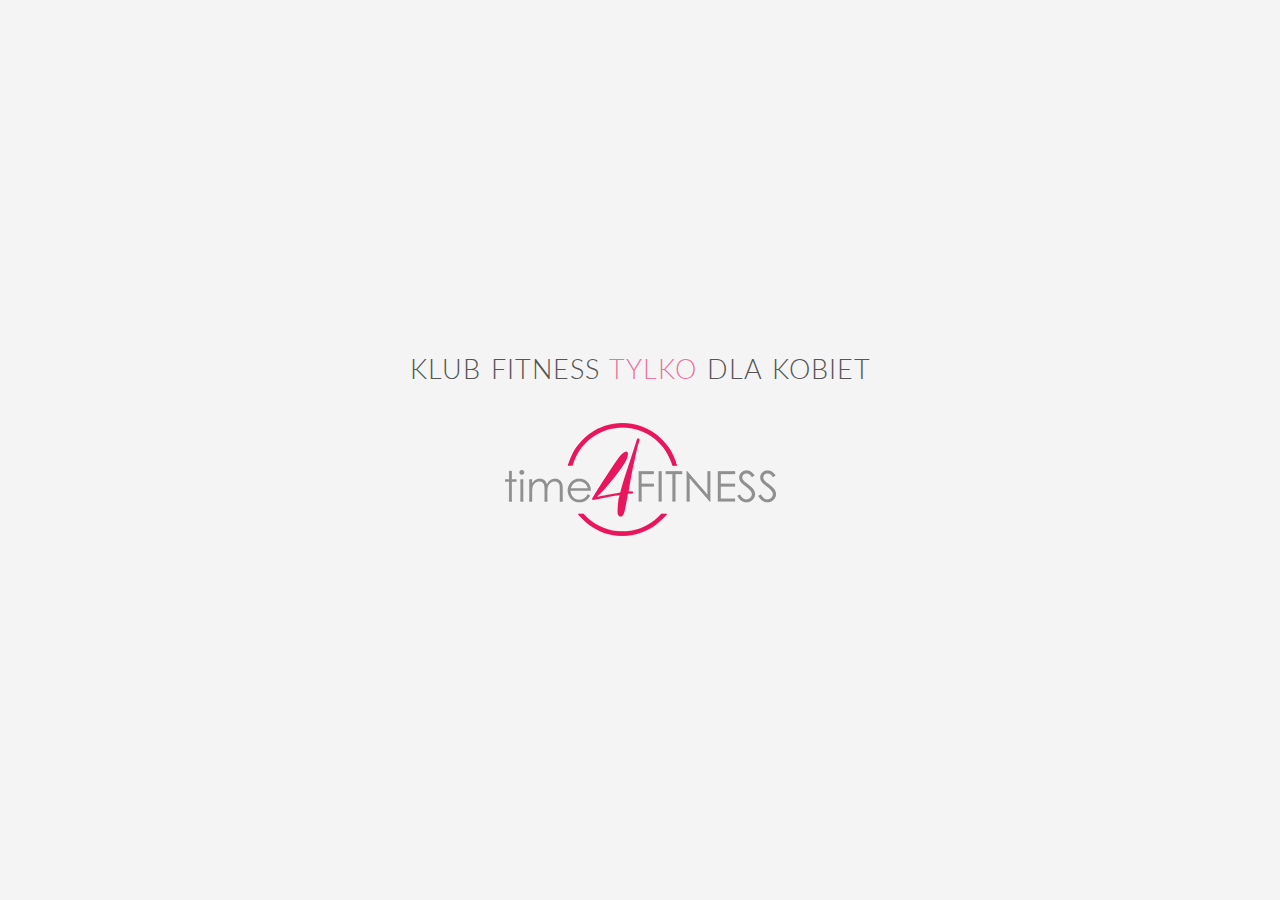
<file: index.html>
<!DOCTYPE html>
<html lang="en">

<head>
    <meta charset="UTF-8">
    <meta name="viewport" content="width=device-width, initial-scale=1.0">
    <meta http-equiv="X-UA-Compatible" content="ie=edge">
    <link rel="stylesheet" href="css/main-setup.css">
    <link rel="stylesheet" href="css/home-page.css">
    <link rel="stylesheet" type="text/css" href="css/queries.css">
    <link href="https://fonts.googleapis.com/css?family=Lato:100,300,300i,400,700" rel="stylesheet">
    <title>Document</title>
</head>

<body>
    <div id="loader">
        <h2>Klub Fitness
            <span class="pink-element">tylko</span> dla kobiet</h2>
        <h1 class="site-name">
            <a href="#">Time4Fitness</a>
        </h1>
    </div>
    <header class="home-page">
        <a href="meetus.html" class="tile meet-us">
            <h1>Poznaj nas</h1>
        </a>
        <a href="fitness.html" class="tile fitness">
            <h1>Grafik fitness</h1>
        </a>
        <a href="price.html" class="tile price">
            <h1>Cennik</h1>
        </a>
        <a href="contact.html" class="tile contact">
            <h1>Kontakt</h1>
        </a>
    </header>

</body>


<script src="https://ajax.googleapis.com/ajax/libs/jquery/1.11.2/jquery.min.js"></script>

<script>
    $(window).load(function () {
        setTimeout(
            function () {
                $("#loader").fadeOut();
            },2000);
    });
</script>
</script>

</html>
</file>
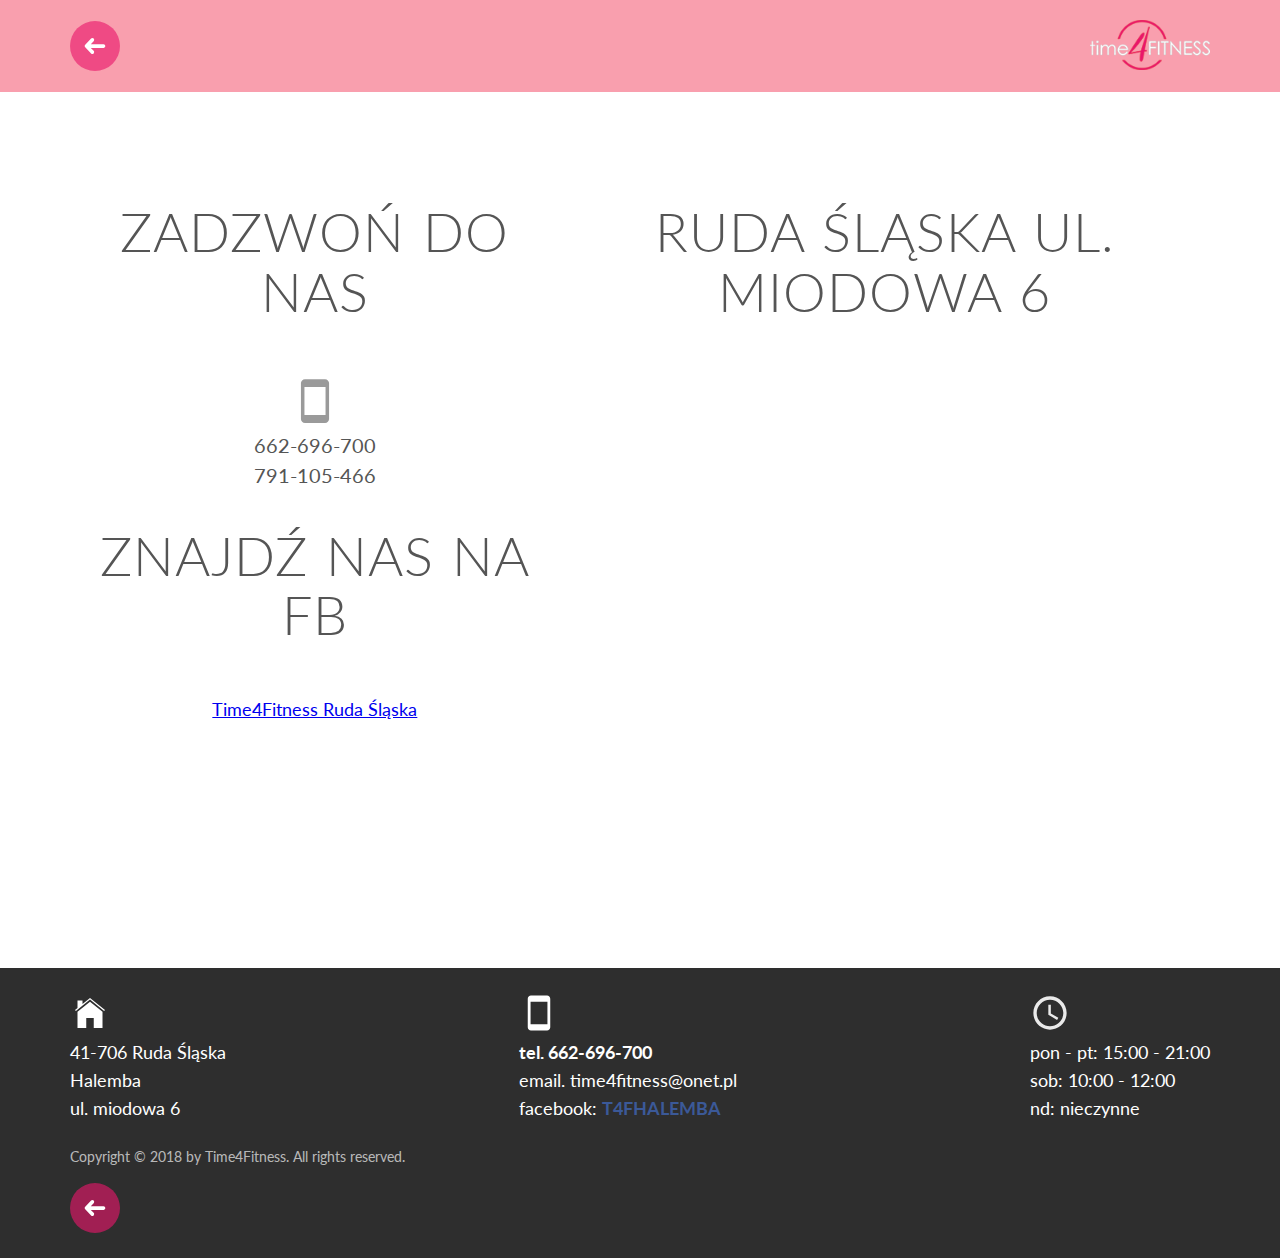
<file: contact.html>
<!DOCTYPE html>
<html lang="en">

<head>
    <meta charset="UTF-8">
    <meta name="viewport" content="width=device-width, initial-scale=1.0">
    <meta http-equiv="X-UA-Compatible" content="ie=edge">
    <link rel="stylesheet" href="css/main-setup.css">
    <link rel="stylesheet" href="css/contact.css">
    <link rel="stylesheet" href="css/queries.css">
    <link href="https://fonts.googleapis.com/css?family=Lato:100,300,300i,400,700" rel="stylesheet">
    <title>Document</title>
</head>

<body>
    <header>
        <div class="wrapper">
            <div class="top-line">
                <a href="index.html" class="arrow-button">
                    <svg class="arrow-left" version="1.1" id="Layer_1" xmlns="http://www.w3.org/2000/svg" xmlns:xlink="http://www.w3.org/1999/xlink"
                        x="0px" y="0px" width="512px" height="512px" viewBox="0 0 512 512" style="enable-background:new 0 0 512 512;"
                        xml:space="preserve">
                        <path d="M189.3,128.4L89,233.4c-6,5.8-9,13.7-9,22.4c0,8.7,3,16.5,9,22.4l100.3,105.4c11.9,12.5,31.3,12.5,43.2,0
                c11.9-12.5,11.9-32.7,0-45.2L184.4,288h217c16.9,0,30.6-14.3,30.6-32c0-17.7-13.7-32-30.6-32h-217l48.2-50.4
                c11.9-12.5,11.9-32.7,0-45.2C220.6,115.9,201.3,115.9,189.3,128.4z" />
                    </svg>
                </a>
                <a href="index.html">
                    <img src="img/LogoPink.png" alt="" class="logo">
                </a>
            </div>
        </div>
    </header>
    <section class="contact-maps">
        <div class="wrapper">
            <div class="contact-maps--content">
                <div class="contact">
                        <h2 class="title-section">Zadzwoń do nas</h2>
                        <div class="contact-content">
                        <svg class="contact-ico" version="1.1" id="Layer_1" xmlns="http://www.w3.org/2000/svg" xmlns:xlink="http://www.w3.org/1999/xlink"
                        x="0px" y="0px" width="512px" height="512px" viewBox="0 0 512 512" enable-background="new 0 0 512 512"
                        xml:space="preserve">
                        <g id="Icon_6_">
                            <g>
                                <path d="M358.856,32H153.143C130.512,32,112,50.326,112,72.728v366.545C112,461.674,130.512,480,153.143,480h205.713
                                   C381.488,480,400,461.674,400,439.272V72.728C400,50.326,381.488,32,358.856,32z M364,400H148V112h216V400z"
                                />
                            </g>
                        </g>
                    </svg>
                    <a href="tel:+48662696700">662-696-700</a>
                    <a href="tel:+48791105466">791-105-466</a>
                    </div>
                    <h2 class="title-section">Znajdź nas na FB</h2>
                    
                    <div class="fb-page" data-href="https://www.facebook.com/T4FHALEMBA/" data-tabs="timeline" data-width="300" data-height="150" data-small-header="false" data-adapt-container-width="true" data-hide-cover="false" data-show-facepile="true"><blockquote cite="https://www.facebook.com/T4FHALEMBA/" class="fb-xfbml-parse-ignore"><a href="https://www.facebook.com/T4FHALEMBA/">Time4Fitness Ruda Śląska</a></blockquote></div>
                        <!--
                        <form method="post" action="#">
                            <label for="name">Imię</label>
                            <input type="text" name="name" id="name" placeholder="twoje imię" required>
                            <label for="email">Email</label>
                            <input type="email" name="email" id="email" placeholder="twój adres email" required>
                            <label for="message">Wiadomość</label>
                            <textarea name="message" placeholder="twoja wiadomość"></textarea>
                            <input type="submit" value="Wyślij!">
                        </form>
                    -->
                </div>
                <div class="maps">
                  <h2 class="title-section">Ruda Śląska ul. Miodowa 6</h2>
                    <div class="map-responsive">
                        <iframe src="https://www.google.com/maps/embed?pb=!1m18!1m12!1m3!1d2551.7406934727446!2d18.83512151543061!3d50.24074907944702!2m3!1f0!2f0!3f0!3m2!1i1024!2i768!4f13.1!3m3!1m2!1s0x4716ccb38fd54661%3A0x15b8076d1e104432!2sTime+4+Fitness!5e0!3m2!1spl!2spl!4v1510743224608"
                            width="auto" height="300" frameborder="0" style="border:0" allowfullscreen></iframe>
                    </div>
                </div>
            </div>
        </div>
    </section>
    <footer>
        <div class="wrapper">
            <div class="footer-content">
                <div class="footer-adress">
                    <svg class="footer-ico" version="1.1" id="Layer_1" xmlns="http://www.w3.org/2000/svg" xmlns:xlink="http://www.w3.org/1999/xlink"
                        x="0px" y="0px" width="512px" height="512px" viewBox="0 0 512 512" enable-background="new 0 0 512 512"
                        xml:space="preserve">
                        <g>
                            <path d="M256,112L96,240v208h112V320h96v128h112V240L256,112z" />
                            <path d="M256,64l-96,76.8V96H96v95.999l-32,25.499l11.51,11.384L256,84.49l180.49,144.393L448,217.498L256,64z" />
                        </g>
                    </svg>
                    <li>41-706 Ruda Śląska</li>
                    <li>Halemba</li>
                    <li>ul. miodowa 6</li>
                </div>
                <div class="footer-contact">
                    <svg class="footer-ico" version="1.1" id="Layer_1" xmlns="http://www.w3.org/2000/svg" xmlns:xlink="http://www.w3.org/1999/xlink"
                        x="0px" y="0px" width="512px" height="512px" viewBox="0 0 512 512" enable-background="new 0 0 512 512"
                        xml:space="preserve">
                        <g id="Icon_6_">
                            <g>
                                <path d="M358.856,32H153.143C130.512,32,112,50.326,112,72.728v366.545C112,461.674,130.512,480,153.143,480h205.713
                                   C381.488,480,400,461.674,400,439.272V72.728C400,50.326,381.488,32,358.856,32z M364,400H148V112h216V400z"
                                />
                            </g>
                        </g>
                    </svg>
                    <li><a class="call" href="tel:+48662696700">tel. 662-696-700</a></li>
                    <li>email. time4fitness@onet.pl</li>
                    <li>facebook:
                        <a href="https://www.facebook.com/T4FHALEMBA/" target="_blank">T4Fhalemba</a>
                    </li>
                </div>
                <div class="footer-open">
                    <svg class="footer-ico" version="1.1" id="Layer_1" xmlns="http://www.w3.org/2000/svg" xmlns:xlink="http://www.w3.org/1999/xlink"
                        x="0px" y="0px" width="512px" height="512px" viewBox="0 0 512 512" enable-background="new 0 0 512 512"
                        xml:space="preserve">
                        <g id="Icon_1_">
                            <g>
                                <g>
                                    <path fill-opacity="0.9" d="M256,43C137.789,43,43,138.851,43,256s94.789,213,213,213s213-95.851,213-213S373.149,43,256,43z
                                        M256,426.4c-93.718,0-170.4-76.683-170.4-170.4S162.282,85.6,256,85.6S426.4,162.282,426.4,256S349.718,426.4,256,426.4z"
                                    />
                                </g>
                                <polygon fill-opacity="0.9" points="266.65,149.5 234.7,149.5 234.7,277.3 346.525,344.393 362.5,317.768 266.65,261.324 		"
                                />
                            </g>
                        </g>
                    </svg>
                    <li>pon - pt: 15:00 - 21:00</li>
                    <li>sob: 10:00 - 12:00</li>
                    <li>nd: nieczynne</li>
                </div>
            </div>
            <p>
                Copyright &copy; 2018 by Time4Fitness. All rights reserved.
            </p>
            <a href="index.html" class="arrow-button">
                <svg class="arrow-left" version="1.1" id="Layer_1" xmlns="http://www.w3.org/2000/svg" xmlns:xlink="http://www.w3.org/1999/xlink"
                    x="0px" y="0px" width="512px" height="512px" viewBox="0 0 512 512" style="enable-background:new 0 0 512 512;"
                    xml:space="preserve">
                    <path d="M189.3,128.4L89,233.4c-6,5.8-9,13.7-9,22.4c0,8.7,3,16.5,9,22.4l100.3,105.4c11.9,12.5,31.3,12.5,43.2,0
                    c11.9-12.5,11.9-32.7,0-45.2L184.4,288h217c16.9,0,30.6-14.3,30.6-32c0-17.7-13.7-32-30.6-32h-217l48.2-50.4
                    c11.9-12.5,11.9-32.7,0-45.2C220.6,115.9,201.3,115.9,189.3,128.4z" />
                </svg>
            </a>
        </div>
    </footer>
    <div id="fb-root"></div>
    <script async defer crossorigin="anonymous" src="https://connect.facebook.net/pl_PL/sdk.js#xfbml=1&version=v4.0"></script>

</body>

</html>
</file>
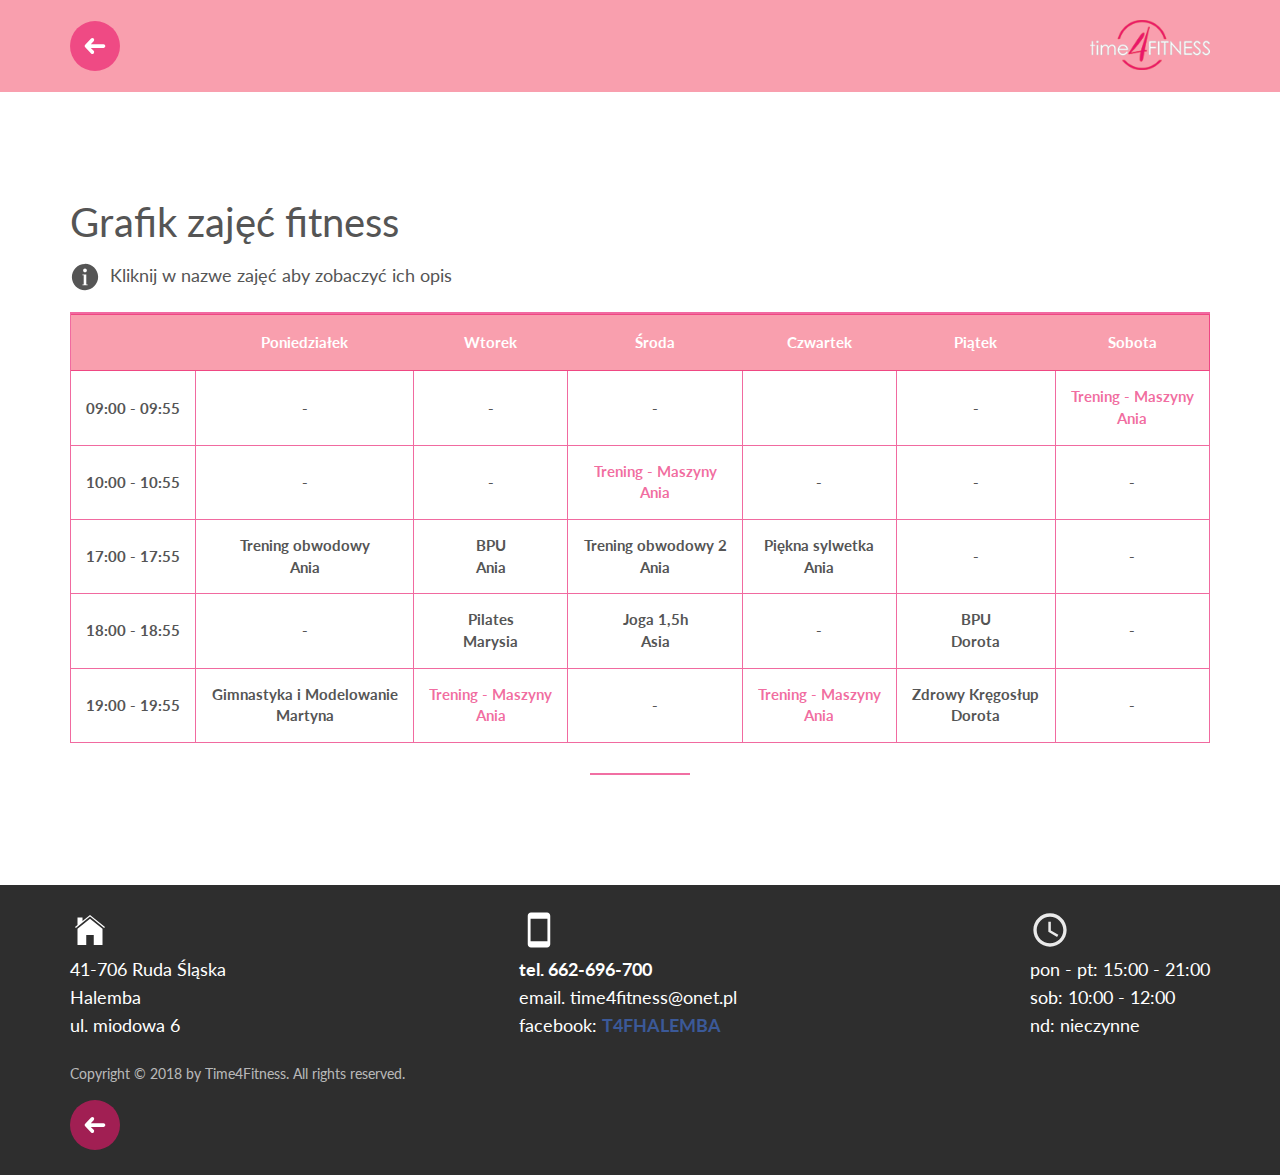
<file: fitness.html>
<!DOCTYPE html>
<html lang="en">

<head>
        <meta charset="UTF-8">
        <meta name="viewport" content="width=device-width, initial-scale=1.0">
        <meta http-equiv="X-UA-Compatible" content="ie=edge">
        <link rel="stylesheet" href="css/main-setup.css">
        <link rel="stylesheet" href="css/fitness.css">
        <link rel="stylesheet" href="css/queries.css">
        <link href="https://fonts.googleapis.com/css?family=Lato:100,300,300i,400,700" rel="stylesheet">
        <title>Document</title>
</head>

<body>
        <header>
                <div class="wrapper">
                        <div class="top-line">
                                <a href="index.html" class="arrow-button">
                                        <svg class="arrow-left" version="1.1" id="Layer_1" xmlns="http://www.w3.org/2000/svg" xmlns:xlink="http://www.w3.org/1999/xlink"
                                                x="0px" y="0px" width="512px" height="512px" viewBox="0 0 512 512" style="enable-background:new 0 0 512 512;"
                                                xml:space="preserve">
                                                <path d="M189.3,128.4L89,233.4c-6,5.8-9,13.7-9,22.4c0,8.7,3,16.5,9,22.4l100.3,105.4c11.9,12.5,31.3,12.5,43.2,0
                                        c11.9-12.5,11.9-32.7,0-45.2L184.4,288h217c16.9,0,30.6-14.3,30.6-32c0-17.7-13.7-32-30.6-32h-217l48.2-50.4
                                        c11.9-12.5,11.9-32.7,0-45.2C220.6,115.9,201.3,115.9,189.3,128.4z" />
                                        </svg>
                                </a>
                                <a href="index.html">
                                        <img src="img/LogoPink.png" alt="" class="logo">
                                </a>
                        </div>
                </div>
        </header>
        <section class="timetable">
                <div class="wrapper">
                        <h2>Grafik zajęć fitness</h2>
                        <div class="tip-timetable">
                                <svg class="ico-info" version="1.1" id="Layer_1" xmlns="http://www.w3.org/2000/svg" xmlns:xlink="http://www.w3.org/1999/xlink"
                                        x="0px" y="0px" width="512px" height="512px" viewBox="0 0 512 512" style="enable-background:new 0 0 512 512;"
                                        xml:space="preserve">
                                        <g>
                                                <path d="M480,253C478.3,129.3,376.7,30.4,253,32S30.4,135.3,32,259c1.7,123.7,103.3,222.6,227,221C382.7,478.3,481.7,376.7,480,253
                                        z M256,111.9c17.7,0,32,14.3,32,32s-14.3,32-32,32c-17.7,0-32-14.3-32-32S238.3,111.9,256,111.9z M300,395h-88v-11h22V224h-22v-12
                                        h66v172h22V395z" />
                                        </g>
                                </svg>
                                <p>Kliknij w nazwe zajęć aby zobaczyć ich opis</p>
                        </div>
                        <div class="wrapper">
                                <div class="plan">
                                        <table>
                                                <tbody> 
                                                        <tr class="day-name">
                                                                <th class="tg-0lax"></th>
                                                                <th class="tg-0lax">Poniedziałek</th>
                                                                <th class="tg-0lax">Wtorek</th>
                                                                <th class="tg-0lax">Środa</th>
                                                                <th class="tg-0lax">Czwartek</th>
                                                                <th class="tg-0lax">Piątek</th>
                                                                <th class="tg-0lax">Sobota</th>
                                                        </tr>
                                                        <tr>
                                                                <td class="time-lesson">09:00 - 09:55</td>
                                                                <td class="tg-0lax">-</td>
                                                                <td class="tg-0lax">-</td>
                                                                <td class="tg-0lax">-</td>
                                                                <td class="tg-0lax"></td>
                                                                <td class="tg-0lax">-</td>
                                                                <td class="without-border-right machine"><a href="#" id="maszyny1"><p>Trening - Maszyny</p><p>Ania</p></a></td>
                                                        </tr>
                                                        <tr>
                                                                <td class="time-lesson">10:00 - 10:55</td>
                                                                <td class="tg-0lax">-</td>
                                                                <td class="tg-0lax">-</td>
                                                                <td class="tg-0lax machine"><a href="#" id="maszyny2"><p>Trening - Maszyny</p><p>Ania</p></a></td>
                                                                <td class="tg-0lax">-</td>
                                                                <td class="tg-0lax">-</td>
                                                                <td class="without-border-right">-</td>
                                                        </tr>
                                                        <tr>
                                                                <td class="time-lesson">17:00 - 17:55</td>
                                                                <td class="tg-0lax"><a href="#" id="obwod1"><p>Trening obwodowy</p><p>Ania</p></a></td>
                                                                <td class="tg-0lax"><a href="#" id="bpu"><p>BPU</p><p>Ania</p></a></td>
                                                                <td class="tg-0lax"><a href="#" id="obwod2"><p>Trening obwodowy 2</p><p>Ania</p></a></td>
                                                                <td class="tg-0lax"><a href="#" id="sylwetka"><p>Piękna sylwetka</p><p>Ania</p></a></td>
                                                                <td class="tg-0lax">-</td>
                                                                <td class="without-border-right">-</td>
                                                        </tr>
                                                        <tr>
                                                                <td class="time-lesson">18:00 - 18:55</td>
                                                                <td class="tg-0lax">-</td>
                                                                <td class="tg-0lax"><a href="#" id="pilates"><p>Pilates</p><p>Marysia</p></a></td>
                                                                <td class="tg-0lax"><a href="#" id="joga"><p>Joga 1,5h</p><p>Asia</p></a></td>
                                                                <td class="tg-0lax">-</td>
                                                                <td class="tg-0lax"><a href="#" id="bpudorota"><p>BPU</p><p>Dorota</p></a></td>
                                                                <td class="without-border-right">-</td>
                                                        </tr>
                                                        <tr>
                                                                <td class="time-lesson">19:00 - 19:55</td>
                                                                <td class="tg-0lax"><a href="#" id="gimnastyka"><p>Gimnastyka i Modelowanie</p><p>Martyna</p></a></td>
                                                                <td class="tg-0lax machine"><a href="#" id="maszyny3"><p>Trening - Maszyny</p><p>Ania</p></a></td>
                                                                <td class="tg-0lax">-</td>
                                                                <td class="tg-0lax machine"><a href="#" id="maszyny4"><p>Trening - Maszyny</p><p>Ania</p></a></td>
                                                                <td class="tg-0lax"><a href="#" id="zdrowy"><p>Zdrowy Kręgosłup</p><p>Dorota</p></a></td>
                                                                <td class="without-border-right">-</td>
                                                        </tr>
                                                </tbody>
                                        </table>
                                </div>
                        </div>
                        <div class="lesson lesson-maszyny1" id="maszyny1">
                                <div class="lesson-content">
                                        <h1 class="name-lesson">Trening Maszyny - sobota 9:00</h1>
                                        <a href="#" class="close-ico">
                                                <svg class="closed" version="1.1" id="Layer_1" xmlns="http://www.w3.org/2000/svg" xmlns:xlink="http://www.w3.org/1999/xlink"
                                                        x="0px" y="0px" width="512px" height="512px" viewBox="0 0 512 512"
                                                        style="enable-background:new 0 0 512 512;" xml:space="preserve">
                                                        <path d="M443.6,387.1L312.4,255.4l131.5-130c5.4-5.4,5.4-14.2,0-19.6l-37.4-37.6c-2.6-2.6-6.1-4-9.8-4c-3.7,0-7.2,1.5-9.8,4
                                                L256,197.8L124.9,68.3c-2.6-2.6-6.1-4-9.8-4c-3.7,0-7.2,1.5-9.8,4L68,105.9c-5.4,5.4-5.4,14.2,0,19.6l131.5,130L68.4,387.1
                                                c-2.6,2.6-4.1,6.1-4.1,9.8c0,3.7,1.4,7.2,4.1,9.8l37.4,37.6c2.7,2.7,6.2,4.1,9.8,4.1c3.5,0,7.1-1.3,9.8-4.1L256,313.1l130.7,131.1
                                                c2.7,2.7,6.2,4.1,9.8,4.1c3.5,0,7.1-1.3,9.8-4.1l37.4-37.6c2.6-2.6,4.1-6.1,4.1-9.8C447.7,393.2,446.2,389.7,443.6,387.1z"
                                                        />
                                                </svg>
                                        </a>
                                        <p>Trening bazujący na ćwiczeniach siłowych wykonywanych na maszynach hydraulicznych połączonych z elementami cardio. Podczas zajęć pokonujemy serie ćwiczeń na maszynach oraz ćwiczenia z własnym cięzarem ciała lub różnymi akcesoriami fitness. 
                                        </p>
                                </div>
                        </div>
                                
                        <div class="lesson lesson-maszyny2" id="maszyny2">
                                <div class="lesson-content">
                                        <h1 class="name-lesson">Trening Maszyny - środa 10:00</h1>
                                        <a href="#" class="close-ico">
                                                <svg class="closed" version="1.1" id="Layer_1" xmlns="http://www.w3.org/2000/svg" xmlns:xlink="http://www.w3.org/1999/xlink"
                                                        x="0px" y="0px" width="512px" height="512px" viewBox="0 0 512 512"
                                                        style="enable-background:new 0 0 512 512;" xml:space="preserve">
                                                        <path d="M443.6,387.1L312.4,255.4l131.5-130c5.4-5.4,5.4-14.2,0-19.6l-37.4-37.6c-2.6-2.6-6.1-4-9.8-4c-3.7,0-7.2,1.5-9.8,4
                                                L256,197.8L124.9,68.3c-2.6-2.6-6.1-4-9.8-4c-3.7,0-7.2,1.5-9.8,4L68,105.9c-5.4,5.4-5.4,14.2,0,19.6l131.5,130L68.4,387.1
                                                c-2.6,2.6-4.1,6.1-4.1,9.8c0,3.7,1.4,7.2,4.1,9.8l37.4,37.6c2.7,2.7,6.2,4.1,9.8,4.1c3.5,0,7.1-1.3,9.8-4.1L256,313.1l130.7,131.1
                                                c2.7,2.7,6.2,4.1,9.8,4.1c3.5,0,7.1-1.3,9.8-4.1l37.4-37.6c2.6-2.6,4.1-6.1,4.1-9.8C447.7,393.2,446.2,389.7,443.6,387.1z"
                                                        />
                                                </svg>
                                        </a>
                                        <p>Trening bazujący na ćwiczeniach siłowych wykonywanych na maszynach hydraulicznych połączonych z elementami cardio. Podczas zajęć pokonujemy serie ćwiczeń na maszynach oraz ćwiczenia z własnym cięzarem ciała lub różnymi akcesoriami fitness. 
                                        </p>
                                </div>
                        </div>

                        <div class="lesson lesson-obwod1" id="obwod1">
                                <div class="lesson-content">
                                        <h1 class="name-lesson">Trening obwodowy  - Poniedziałek 17:00</h1>
                                        <a href="#" class="close-ico">
                                                <svg class="closed" version="1.1" id="Layer_1" xmlns="http://www.w3.org/2000/svg" xmlns:xlink="http://www.w3.org/1999/xlink"
                                                        x="0px" y="0px" width="512px" height="512px" viewBox="0 0 512 512"
                                                        style="enable-background:new 0 0 512 512;" xml:space="preserve">
                                                        <path d="M443.6,387.1L312.4,255.4l131.5-130c5.4-5.4,5.4-14.2,0-19.6l-37.4-37.6c-2.6-2.6-6.1-4-9.8-4c-3.7,0-7.2,1.5-9.8,4
                                                L256,197.8L124.9,68.3c-2.6-2.6-6.1-4-9.8-4c-3.7,0-7.2,1.5-9.8,4L68,105.9c-5.4,5.4-5.4,14.2,0,19.6l131.5,130L68.4,387.1
                                                c-2.6,2.6-4.1,6.1-4.1,9.8c0,3.7,1.4,7.2,4.1,9.8l37.4,37.6c2.7,2.7,6.2,4.1,9.8,4.1c3.5,0,7.1-1.3,9.8-4.1L256,313.1l130.7,131.1
                                                c2.7,2.7,6.2,4.1,9.8,4.1c3.5,0,7.1-1.3,9.8-4.1l37.4-37.6c2.6-2.6,4.1-6.1,4.1-9.8C447.7,393.2,446.2,389.7,443.6,387.1z"
                                                        />
                                                </svg>
                                        </a>
                                        <p>Ćwiczenia o charakterze interwałowym. Trening zbudowany jest z tzw. stacji składających się na obwód. Każda stacja to inne ćwiczenie obwodu. Przyspieszają metabolizm, poprawiają wytrzymałość i spalają tkankę tłuszczową.
                                        </p>
                                </div>
                        </div>

                        <div class="lesson lesson-bpu" id="bpu">
                                <div class="lesson-content">
                                        <h1 class="name-lesson">BPU - Wtorek 17:00</h1>
                                        <a href="#" class="close-ico">
                                                <svg class="closed" version="1.1" id="Layer_1" xmlns="http://www.w3.org/2000/svg" xmlns:xlink="http://www.w3.org/1999/xlink"
                                                        x="0px" y="0px" width="512px" height="512px" viewBox="0 0 512 512"
                                                        style="enable-background:new 0 0 512 512;" xml:space="preserve">
                                                        <path d="M443.6,387.1L312.4,255.4l131.5-130c5.4-5.4,5.4-14.2,0-19.6l-37.4-37.6c-2.6-2.6-6.1-4-9.8-4c-3.7,0-7.2,1.5-9.8,4
                                                L256,197.8L124.9,68.3c-2.6-2.6-6.1-4-9.8-4c-3.7,0-7.2,1.5-9.8,4L68,105.9c-5.4,5.4-5.4,14.2,0,19.6l131.5,130L68.4,387.1
                                                c-2.6,2.6-4.1,6.1-4.1,9.8c0,3.7,1.4,7.2,4.1,9.8l37.4,37.6c2.7,2.7,6.2,4.1,9.8,4.1c3.5,0,7.1-1.3,9.8-4.1L256,313.1l130.7,131.1
                                                c2.7,2.7,6.2,4.1,9.8,4.1c3.5,0,7.1-1.3,9.8-4.1l37.4-37.6c2.6-2.6,4.1-6.1,4.1-9.8C447.7,393.2,446.2,389.7,443.6,387.1z"
                                                        />
                                                </svg>
                                        </a>
                                        <p>Trening wzmacniajacy i wyszczuplający brzuch, pośladki i uda. Ćwiczenia wykonywane są w pozycjach wysokich oraz niskich, często z ciężarkami lub na stepie. Urozmaicony ćwiczeniami cardio.
                                        </p>
                                </div>
                        </div>

                        <div class="lesson lesson-obwod2" id="obwod2">
                                <div class="lesson-content">
                                        <h1 class="name-lesson">Trening Obwodowy 2 - Środa 17:00</h1>
                                        <a href="#" class="close-ico">
                                                <svg class="closed" version="1.1" id="Layer_1" xmlns="http://www.w3.org/2000/svg" xmlns:xlink="http://www.w3.org/1999/xlink"
                                                        x="0px" y="0px" width="512px" height="512px" viewBox="0 0 512 512"
                                                        style="enable-background:new 0 0 512 512;" xml:space="preserve">
                                                        <path d="M443.6,387.1L312.4,255.4l131.5-130c5.4-5.4,5.4-14.2,0-19.6l-37.4-37.6c-2.6-2.6-6.1-4-9.8-4c-3.7,0-7.2,1.5-9.8,4
                                                L256,197.8L124.9,68.3c-2.6-2.6-6.1-4-9.8-4c-3.7,0-7.2,1.5-9.8,4L68,105.9c-5.4,5.4-5.4,14.2,0,19.6l131.5,130L68.4,387.1
                                                c-2.6,2.6-4.1,6.1-4.1,9.8c0,3.7,1.4,7.2,4.1,9.8l37.4,37.6c2.7,2.7,6.2,4.1,9.8,4.1c3.5,0,7.1-1.3,9.8-4.1L256,313.1l130.7,131.1
                                                c2.7,2.7,6.2,4.1,9.8,4.1c3.5,0,7.1-1.3,9.8-4.1l37.4-37.6c2.6-2.6,4.1-6.1,4.1-9.8C447.7,393.2,446.2,389.7,443.6,387.1z"
                                                        />
                                                </svg>
                                        </a>
                                        <p>Trening obwodowy 2 to powtórka Treningu obwodowego 1 o podkręconej intensywności, często z dodatkiem nowych stacji treningowych.
                                        </p>
                                </div>
                        </div>

                        <div class="lesson lesson-sylwetka" id="sylwetka">
                                <div class="lesson-content">
                                        <h1 class="name-lesson">Piękna Sylwetka - Czwartek 17:00</h1>
                                        <a href="#" class="close-ico">
                                                <svg class="closed" version="1.1" id="Layer_1" xmlns="http://www.w3.org/2000/svg" xmlns:xlink="http://www.w3.org/1999/xlink"
                                                        x="0px" y="0px" width="512px" height="512px" viewBox="0 0 512 512"
                                                        style="enable-background:new 0 0 512 512;" xml:space="preserve">
                                                        <path d="M443.6,387.1L312.4,255.4l131.5-130c5.4-5.4,5.4-14.2,0-19.6l-37.4-37.6c-2.6-2.6-6.1-4-9.8-4c-3.7,0-7.2,1.5-9.8,4
                                                L256,197.8L124.9,68.3c-2.6-2.6-6.1-4-9.8-4c-3.7,0-7.2,1.5-9.8,4L68,105.9c-5.4,5.4-5.4,14.2,0,19.6l131.5,130L68.4,387.1
                                                c-2.6,2.6-4.1,6.1-4.1,9.8c0,3.7,1.4,7.2,4.1,9.8l37.4,37.6c2.7,2.7,6.2,4.1,9.8,4.1c3.5,0,7.1-1.3,9.8-4.1L256,313.1l130.7,131.1
                                                c2.7,2.7,6.2,4.1,9.8,4.1c3.5,0,7.1-1.3,9.8-4.1l37.4-37.6c2.6-2.6,4.1-6.1,4.1-9.8C447.7,393.2,446.2,389.7,443.6,387.1z"
                                                        />
                                                </svg>
                                        </a>
                                        <p>Przestronny trening wzmacniajacy i kształtujący całe ciało w jednej sesji treningowej. Podczas treningu wykorzystujemy hantle,piłki, stepy lub gumy fitness co zwiększa różnorodność ćwiczeń i zaangażowania mięśni.
                                        </p>
                                </div>
                        </div>

                        <div class="lesson lesson-pilates" id="pilates">
                                <div class="lesson-content">
                                        <h1 class="name-lesson">Pilates - Wtorek 18:00</h1>
                                        <a href="#" class="close-ico">
                                                <svg class="closed" version="1.1" id="Layer_1" xmlns="http://www.w3.org/2000/svg" xmlns:xlink="http://www.w3.org/1999/xlink"
                                                        x="0px" y="0px" width="512px" height="512px" viewBox="0 0 512 512"
                                                        style="enable-background:new 0 0 512 512;" xml:space="preserve">
                                                        <path d="M443.6,387.1L312.4,255.4l131.5-130c5.4-5.4,5.4-14.2,0-19.6l-37.4-37.6c-2.6-2.6-6.1-4-9.8-4c-3.7,0-7.2,1.5-9.8,4
                                                        L256,197.8L124.9,68.3c-2.6-2.6-6.1-4-9.8-4c-3.7,0-7.2,1.5-9.8,4L68,105.9c-5.4,5.4-5.4,14.2,0,19.6l131.5,130L68.4,387.1
                                                        c-2.6,2.6-4.1,6.1-4.1,9.8c0,3.7,1.4,7.2,4.1,9.8l37.4,37.6c2.7,2.7,6.2,4.1,9.8,4.1c3.5,0,7.1-1.3,9.8-4.1L256,313.1l130.7,131.1
                                                        c2.7,2.7,6.2,4.1,9.8,4.1c3.5,0,7.1-1.3,9.8-4.1l37.4-37.6c2.6-2.6,4.1-6.1,4.1-9.8C447.7,393.2,446.2,389.7,443.6,387.1z"
                                                        />
                                                </svg>
                                        </a>
                                        <p>Zajęcia prowadzone w tle muzyki relaksacyjnej, polegające na wzmacnianiu, rozciągnięciu i uelastycznieniu wszystkich mięśni ciała.
                                        </p>
                                </div>
                        </div>

                        <div class="lesson lesson-joga" id="joga">
                                <div class="lesson-content">
                                        <h1 class="name-lesson">Joga - Środa 18:00</h1>
                                        <a href="#" class="close-ico">
                                                <svg class="closed" version="1.1" id="Layer_1" xmlns="http://www.w3.org/2000/svg" xmlns:xlink="http://www.w3.org/1999/xlink"
                                                        x="0px" y="0px" width="512px" height="512px" viewBox="0 0 512 512"
                                                        style="enable-background:new 0 0 512 512;" xml:space="preserve">
                                                        <path d="M443.6,387.1L312.4,255.4l131.5-130c5.4-5.4,5.4-14.2,0-19.6l-37.4-37.6c-2.6-2.6-6.1-4-9.8-4c-3.7,0-7.2,1.5-9.8,4
                                                L256,197.8L124.9,68.3c-2.6-2.6-6.1-4-9.8-4c-3.7,0-7.2,1.5-9.8,4L68,105.9c-5.4,5.4-5.4,14.2,0,19.6l131.5,130L68.4,387.1
                                                c-2.6,2.6-4.1,6.1-4.1,9.8c0,3.7,1.4,7.2,4.1,9.8l37.4,37.6c2.7,2.7,6.2,4.1,9.8,4.1c3.5,0,7.1-1.3,9.8-4.1L256,313.1l130.7,131.1
                                                c2.7,2.7,6.2,4.1,9.8,4.1c3.5,0,7.1-1.3,9.8-4.1l37.4-37.6c2.6-2.6,4.1-6.1,4.1-9.8C447.7,393.2,446.2,389.7,443.6,387.1z"
                                                        />
                                                </svg>
                                        </a>
                                        <p>To system rozwoju osobistego doskonalący jednocześnie nasze ciało i nasze
                                                wnętrze. Prowadzi ona do szybkiej poprawy formy fizycznej jak i stanu
                                                psychicznego.
                                        </p>
                                </div>
                        </div>

                        <div class="lesson lesson-bpudorota" id="bpudorota">
                                <div class="lesson-content">
                                        <h1 class="name-lesson">BPU - Piątek 18:00</h1>
                                        <a href="#" class="close-ico">
                                                <svg class="closed" version="1.1" id="Layer_1" xmlns="http://www.w3.org/2000/svg" xmlns:xlink="http://www.w3.org/1999/xlink"
                                                        x="0px" y="0px" width="512px" height="512px" viewBox="0 0 512 512"
                                                        style="enable-background:new 0 0 512 512;" xml:space="preserve">
                                                        <path d="M443.6,387.1L312.4,255.4l131.5-130c5.4-5.4,5.4-14.2,0-19.6l-37.4-37.6c-2.6-2.6-6.1-4-9.8-4c-3.7,0-7.2,1.5-9.8,4
                                                        L256,197.8L124.9,68.3c-2.6-2.6-6.1-4-9.8-4c-3.7,0-7.2,1.5-9.8,4L68,105.9c-5.4,5.4-5.4,14.2,0,19.6l131.5,130L68.4,387.1
                                                        c-2.6,2.6-4.1,6.1-4.1,9.8c0,3.7,1.4,7.2,4.1,9.8l37.4,37.6c2.7,2.7,6.2,4.1,9.8,4.1c3.5,0,7.1-1.3,9.8-4.1L256,313.1l130.7,131.1
                                                        c2.7,2.7,6.2,4.1,9.8,4.1c3.5,0,7.1-1.3,9.8-4.1l37.4-37.6c2.6-2.6,4.1-6.1,4.1-9.8C447.7,393.2,446.2,389.7,443.6,387.1z"
                                                        />
                                                </svg>
                                        </a>
                                        <p>Trening wzmacniajacy i wyszczuplający brzuch, pośladki i uda. Ćwiczenia wykonywane są w pozycjach wysokich oraz niskich, często z ciężarkami lub na stepie. Urozmaicony ćwiczeniami cardio.</p>
                                </div>
                        </div>

                        <div class="lesson lesson-gimnastyka" id="gimnastyka">
                                <div class="lesson-content">
                                        <h1 class="name-lesson">Gimnastyka i Modelowanie - Poniedziałek 19:00</h1>
                                        <a href="#" class="close-ico">
                                                <svg class="closed" version="1.1" id="Layer_1" xmlns="http://www.w3.org/2000/svg" xmlns:xlink="http://www.w3.org/1999/xlink"
                                                        x="0px" y="0px" width="512px" height="512px" viewBox="0 0 512 512"
                                                        style="enable-background:new 0 0 512 512;" xml:space="preserve">
                                                        <path d="M443.6,387.1L312.4,255.4l131.5-130c5.4-5.4,5.4-14.2,0-19.6l-37.4-37.6c-2.6-2.6-6.1-4-9.8-4c-3.7,0-7.2,1.5-9.8,4
                                                        L256,197.8L124.9,68.3c-2.6-2.6-6.1-4-9.8-4c-3.7,0-7.2,1.5-9.8,4L68,105.9c-5.4,5.4-5.4,14.2,0,19.6l131.5,130L68.4,387.1
                                                        c-2.6,2.6-4.1,6.1-4.1,9.8c0,3.7,1.4,7.2,4.1,9.8l37.4,37.6c2.7,2.7,6.2,4.1,9.8,4.1c3.5,0,7.1-1.3,9.8-4.1L256,313.1l130.7,131.1
                                                        c2.7,2.7,6.2,4.1,9.8,4.1c3.5,0,7.1-1.3,9.8-4.1l37.4-37.6c2.6-2.6,4.1-6.1,4.1-9.8C447.7,393.2,446.2,389.7,443.6,387.1z"
                                                        />
                                                </svg>
                                        </a>
                                        <p> Trening polegający na wykonywaniu ćwiczeń gimnastycznych oraz wzmiacniających całą sylwetkę. Spokojne tempo, relaksacyjna muzyka, trening dla każdego.
                                        </p>
                                </div>
                        </div>

                        <div class="lesson lesson-maszyny3" id="maszyny3">
                                <div class="lesson-content">
                                        <h1 class="name-lesson">Trening Maszyny - Wtorek 19:00</h1>
                                        <a href="#" class="close-ico">
                                                <svg class="closed" version="1.1" id="Layer_1" xmlns="http://www.w3.org/2000/svg" xmlns:xlink="http://www.w3.org/1999/xlink"
                                                        x="0px" y="0px" width="512px" height="512px" viewBox="0 0 512 512"
                                                        style="enable-background:new 0 0 512 512;" xml:space="preserve">
                                                        <path d="M443.6,387.1L312.4,255.4l131.5-130c5.4-5.4,5.4-14.2,0-19.6l-37.4-37.6c-2.6-2.6-6.1-4-9.8-4c-3.7,0-7.2,1.5-9.8,4
                                                        L256,197.8L124.9,68.3c-2.6-2.6-6.1-4-9.8-4c-3.7,0-7.2,1.5-9.8,4L68,105.9c-5.4,5.4-5.4,14.2,0,19.6l131.5,130L68.4,387.1
                                                        c-2.6,2.6-4.1,6.1-4.1,9.8c0,3.7,1.4,7.2,4.1,9.8l37.4,37.6c2.7,2.7,6.2,4.1,9.8,4.1c3.5,0,7.1-1.3,9.8-4.1L256,313.1l130.7,131.1
                                                        c2.7,2.7,6.2,4.1,9.8,4.1c3.5,0,7.1-1.3,9.8-4.1l37.4-37.6c2.6-2.6,4.1-6.1,4.1-9.8C447.7,393.2,446.2,389.7,443.6,387.1z"
                                                        />
                                                </svg>
                                        </a>
                                        <p>Trening bazujący na ćwiczeniach siłowych wykonywanych na maszynach hydraulicznych połączonych z elementami cardio. Podczas zajęć pokonujemy serie ćwiczeń na maszynach oraz ćwiczenia z własnym cięzarem ciała lub różnymi akcesoriami fitness. 
                                        </p>
                                </div>
                        </div>

                        <div class="lesson lesson-maszyny4" id="maszyny4">
                                <div class="lesson-content">
                                        <h1 class="name-lesson">Trening Maszyny - Czwartek 19:00</h1>
                                        <a href="#" class="close-ico">
                                                <svg class="closed" version="1.1" id="Layer_1" xmlns="http://www.w3.org/2000/svg" xmlns:xlink="http://www.w3.org/1999/xlink"
                                                        x="0px" y="0px" width="512px" height="512px" viewBox="0 0 512 512"
                                                        style="enable-background:new 0 0 512 512;" xml:space="preserve">
                                                        <path d="M443.6,387.1L312.4,255.4l131.5-130c5.4-5.4,5.4-14.2,0-19.6l-37.4-37.6c-2.6-2.6-6.1-4-9.8-4c-3.7,0-7.2,1.5-9.8,4
                                                        L256,197.8L124.9,68.3c-2.6-2.6-6.1-4-9.8-4c-3.7,0-7.2,1.5-9.8,4L68,105.9c-5.4,5.4-5.4,14.2,0,19.6l131.5,130L68.4,387.1
                                                        c-2.6,2.6-4.1,6.1-4.1,9.8c0,3.7,1.4,7.2,4.1,9.8l37.4,37.6c2.7,2.7,6.2,4.1,9.8,4.1c3.5,0,7.1-1.3,9.8-4.1L256,313.1l130.7,131.1
                                                        c2.7,2.7,6.2,4.1,9.8,4.1c3.5,0,7.1-1.3,9.8-4.1l37.4-37.6c2.6-2.6,4.1-6.1,4.1-9.8C447.7,393.2,446.2,389.7,443.6,387.1z"
                                                        />
                                                </svg>
                                        </a>
                                        <p>Trening bazujący na ćwiczeniach siłowych wykonywanych na maszynach hydraulicznych połączonych z elementami cardio. Podczas zajęć pokonujemy serie ćwiczeń na maszynach oraz ćwiczenia z własnym cięzarem ciała lub różnymi akcesoriami fitness. 
                                        </p>
                                </div>
                        </div>

                        <div class="lesson lesson-zdrowy" id="zdrowy">
                                <div class="lesson-content">
                                        <h1 class="name-lesson">Zdrowy Kręgosłup - Piątek 19:00</h1>
                                        <a href="#" class="close-ico">
                                                <svg class="closed" version="1.1" id="Layer_1" xmlns="http://www.w3.org/2000/svg" xmlns:xlink="http://www.w3.org/1999/xlink"
                                                        x="0px" y="0px" width="512px" height="512px" viewBox="0 0 512 512"
                                                        style="enable-background:new 0 0 512 512;" xml:space="preserve">
                                                        <path d="M443.6,387.1L312.4,255.4l131.5-130c5.4-5.4,5.4-14.2,0-19.6l-37.4-37.6c-2.6-2.6-6.1-4-9.8-4c-3.7,0-7.2,1.5-9.8,4
                                                        L256,197.8L124.9,68.3c-2.6-2.6-6.1-4-9.8-4c-3.7,0-7.2,1.5-9.8,4L68,105.9c-5.4,5.4-5.4,14.2,0,19.6l131.5,130L68.4,387.1
                                                        c-2.6,2.6-4.1,6.1-4.1,9.8c0,3.7,1.4,7.2,4.1,9.8l37.4,37.6c2.7,2.7,6.2,4.1,9.8,4.1c3.5,0,7.1-1.3,9.8-4.1L256,313.1l130.7,131.1
                                                        c2.7,2.7,6.2,4.1,9.8,4.1c3.5,0,7.1-1.3,9.8-4.1l37.4-37.6c2.6-2.6,4.1-6.1,4.1-9.8C447.7,393.2,446.2,389.7,443.6,387.1z"
                                                        />
                                                </svg>
                                        </a>
                                        <p>Zajęcia mające na celu korekcję postawy oraz wzmocnienie mięśni postularnych,
                                                powierzchniowych i głębokich. Adresowane dla wszystkich dbających
                                                o profilaktyke schorzeń kręgosłupa jak i tych, którzy mają zdiagnozowaną
                                                chorobę lub po rehabilitacji.
                                        </p>
                                </div>
                        </div>
                </div>
        
        </section>


        <footer>
                <div class="wrapper">
                        <div class="footer-content">
                                <div class="footer-adress">
                                        <svg class="footer-ico" version="1.1" id="Layer_1" xmlns="http://www.w3.org/2000/svg" xmlns:xlink="http://www.w3.org/1999/xlink"
                                                x="0px" y="0px" width="512px" height="512px" viewBox="0 0 512 512" enable-background="new 0 0 512 512"
                                                xml:space="preserve">
                                                <g>
                                                        <path d="M256,112L96,240v208h112V320h96v128h112V240L256,112z" />
                                                        <path d="M256,64l-96,76.8V96H96v95.999l-32,25.499l11.51,11.384L256,84.49l180.49,144.393L448,217.498L256,64z" />
                                                </g>
                                        </svg>
                                        <li>41-706 Ruda Śląska</li>
                                        <li>Halemba</li>
                                        <li>ul. miodowa 6</li>
                                </div>
                                <div class="footer-contact">
                                        <svg class="footer-ico" version="1.1" id="Layer_1" xmlns="http://www.w3.org/2000/svg" xmlns:xlink="http://www.w3.org/1999/xlink"
                                                x="0px" y="0px" width="512px" height="512px" viewBox="0 0 512 512" enable-background="new 0 0 512 512"
                                                xml:space="preserve">
                                                <g id="Icon_6_">
                                                        <g>
                                                                <path d="M358.856,32H153.143C130.512,32,112,50.326,112,72.728v366.545C112,461.674,130.512,480,153.143,480h205.713
                                               C381.488,480,400,461.674,400,439.272V72.728C400,50.326,381.488,32,358.856,32z M364,400H148V112h216V400z"
                                                                />
                                                        </g>
                                                </g>
                                        </svg>
                                        <li><a class="call" href="tel:+48662696700">tel. 662-696-700</a></li>
                                        <li>email. time4fitness@onet.pl</li>
                                        <li>facebook:
                                                <a href="https://www.facebook.com/T4FHALEMBA/" target="bla">T4Fhalemba</a>
                                        </li>
                                </div>
                                <div class="footer-open">
                                        <svg class="footer-ico" version="1.1" id="Layer_1" xmlns="http://www.w3.org/2000/svg" xmlns:xlink="http://www.w3.org/1999/xlink"
                                                x="0px" y="0px" width="512px" height="512px" viewBox="0 0 512 512" enable-background="new 0 0 512 512"
                                                xml:space="preserve">
                                                <g id="Icon_1_">
                                                        <g>
                                                                <g>
                                                                        <path fill-opacity="0.9" d="M256,43C137.789,43,43,138.851,43,256s94.789,213,213,213s213-95.851,213-213S373.149,43,256,43z
                                                    M256,426.4c-93.718,0-170.4-76.683-170.4-170.4S162.282,85.6,256,85.6S426.4,162.282,426.4,256S349.718,426.4,256,426.4z"
                                                                        />
                                                                </g>
                                                                <polygon fill-opacity="0.9" points="266.65,149.5 234.7,149.5 234.7,277.3 346.525,344.393 362.5,317.768 266.65,261.324 		"
                                                                />
                                                        </g>
                                                </g>
                                        </svg>
                                        <li>pon - pt: 15:00 - 21:00</li>
                                        <li>sob: 10:00 - 12:00</li>
                                        <li>nd: nieczynne</li>
                                </div>
                        </div>
                        <p>
                                Copyright &copy; 2018 by Time4Fitness. All rights reserved.
                        </p>
                        <a href="index.html" class="arrow-button">
                                <svg class="arrow-left" version="1.1" id="Layer_1" xmlns="http://www.w3.org/2000/svg" xmlns:xlink="http://www.w3.org/1999/xlink"
                                        x="0px" y="0px" width="512px" height="512px" viewBox="0 0 512 512" style="enable-background:new 0 0 512 512;"
                                        xml:space="preserve">
                                        <path d="M189.3,128.4L89,233.4c-6,5.8-9,13.7-9,22.4c0,8.7,3,16.5,9,22.4l100.3,105.4c11.9,12.5,31.3,12.5,43.2,0
                                c11.9-12.5,11.9-32.7,0-45.2L184.4,288h217c16.9,0,30.6-14.3,30.6-32c0-17.7-13.7-32-30.6-32h-217l48.2-50.4
                                c11.9-12.5,11.9-32.7,0-45.2C220.6,115.9,201.3,115.9,189.3,128.4z" />
                                </svg>
                        </a>
                </div>
        </footer>
        <script src="https://code.jquery.com/jquery-3.3.1.js" /></script>
        <script>
                $(document).ready(function () {
                        $('#maszyny1').click(function () {
                                $('.lesson-maszyny1').fadeIn('slow');
                        })
                        $('.close-ico').click(function () {
                                $('.lesson-maszyny1').fadeOut('slow');
                        })

                        $('#maszyny2').click(function () {
                                $('.lesson-maszyny2').fadeIn('slow');
                        })
                        $('.close-ico').click(function () {
                                $('.lesson-maszyny2').fadeOut('slow');
                        })

                        $('#obwod1').click(function () {
                                $('.lesson-obwod1').fadeIn('slow');
                        })
                        $('.close-ico').click(function () {
                                $('.lesson-obwod1').fadeOut('slow');
                        })

                        $('#bpu').click(function () {
                                $('.lesson-bpu').fadeIn('slow');
                        })
                        $('.close-ico').click(function () {
                                $('.lesson-bpu').fadeOut('slow');
                        })

                        $('#obwod2').click(function () {
                                $('.lesson-obwod2').fadeIn('slow');
                        })
                        $('.close-ico').click(function () {
                                $('.lesson-obwod2').fadeOut('slow');
                        })

                        $('#sylwetka').click(function () {
                                $('.lesson-sylwetka').fadeIn('slow');
                        })
                        $('.close-ico').click(function () {
                                $('.lesson-sylwetka').fadeOut('slow');
                        })

                        $('#pilates').click(function () {
                                $('.lesson-pilates').fadeIn('slow');
                        })

                        $('.close-ico').click(function () {
                                $('.lesson-pilates').fadeOut('slow');
                        })

                        $('#joga').click(function () {
                                $('.lesson-joga').fadeIn('slow');
                        })

                        $('.close-ico').click(function () {
                                $('.lesson-joga').fadeOut('slow');
                        })

                        $('#bpudorota').click(function () {
                                $('.lesson-bpudorota').fadeIn('slow');
                        })
                        $('.close-ico').click(function () {
                                $('.lesson-bpudorota').fadeOut('slow');
                        })

                        $('#gimnastyka').click(function () {
                                $('.lesson-gimnastyka').fadeIn('slow');
                        })
                        $('.close-ico').click(function () {
                                $('.lesson-gimnastyka').fadeOut('slow');
                        })

                        $('#maszyny3').click(function () {
                                $('.lesson-maszyny3').fadeIn('slow');
                        })
                        $('.close-ico').click(function () {
                                $('.lesson-maszyny3').fadeOut('slow');
                        })

                        $('#maszyny4').click(function () {
                                $('.lesson-maszyny4').fadeIn('slow');
                        })
                        $('.close-ico').click(function () {
                                $('.lesson-maszyny4').fadeOut('slow');
                        })

                        $('#zdrowy').click(function () {
                                $('.lesson-zdrowy').slideDown('slow');
                        })
                        $('.close-ico').click(function () {
                                $('.lesson-zdrowy').fadeOut('slow');
                        })
                })
        </script>
</body>

</html>
</file>
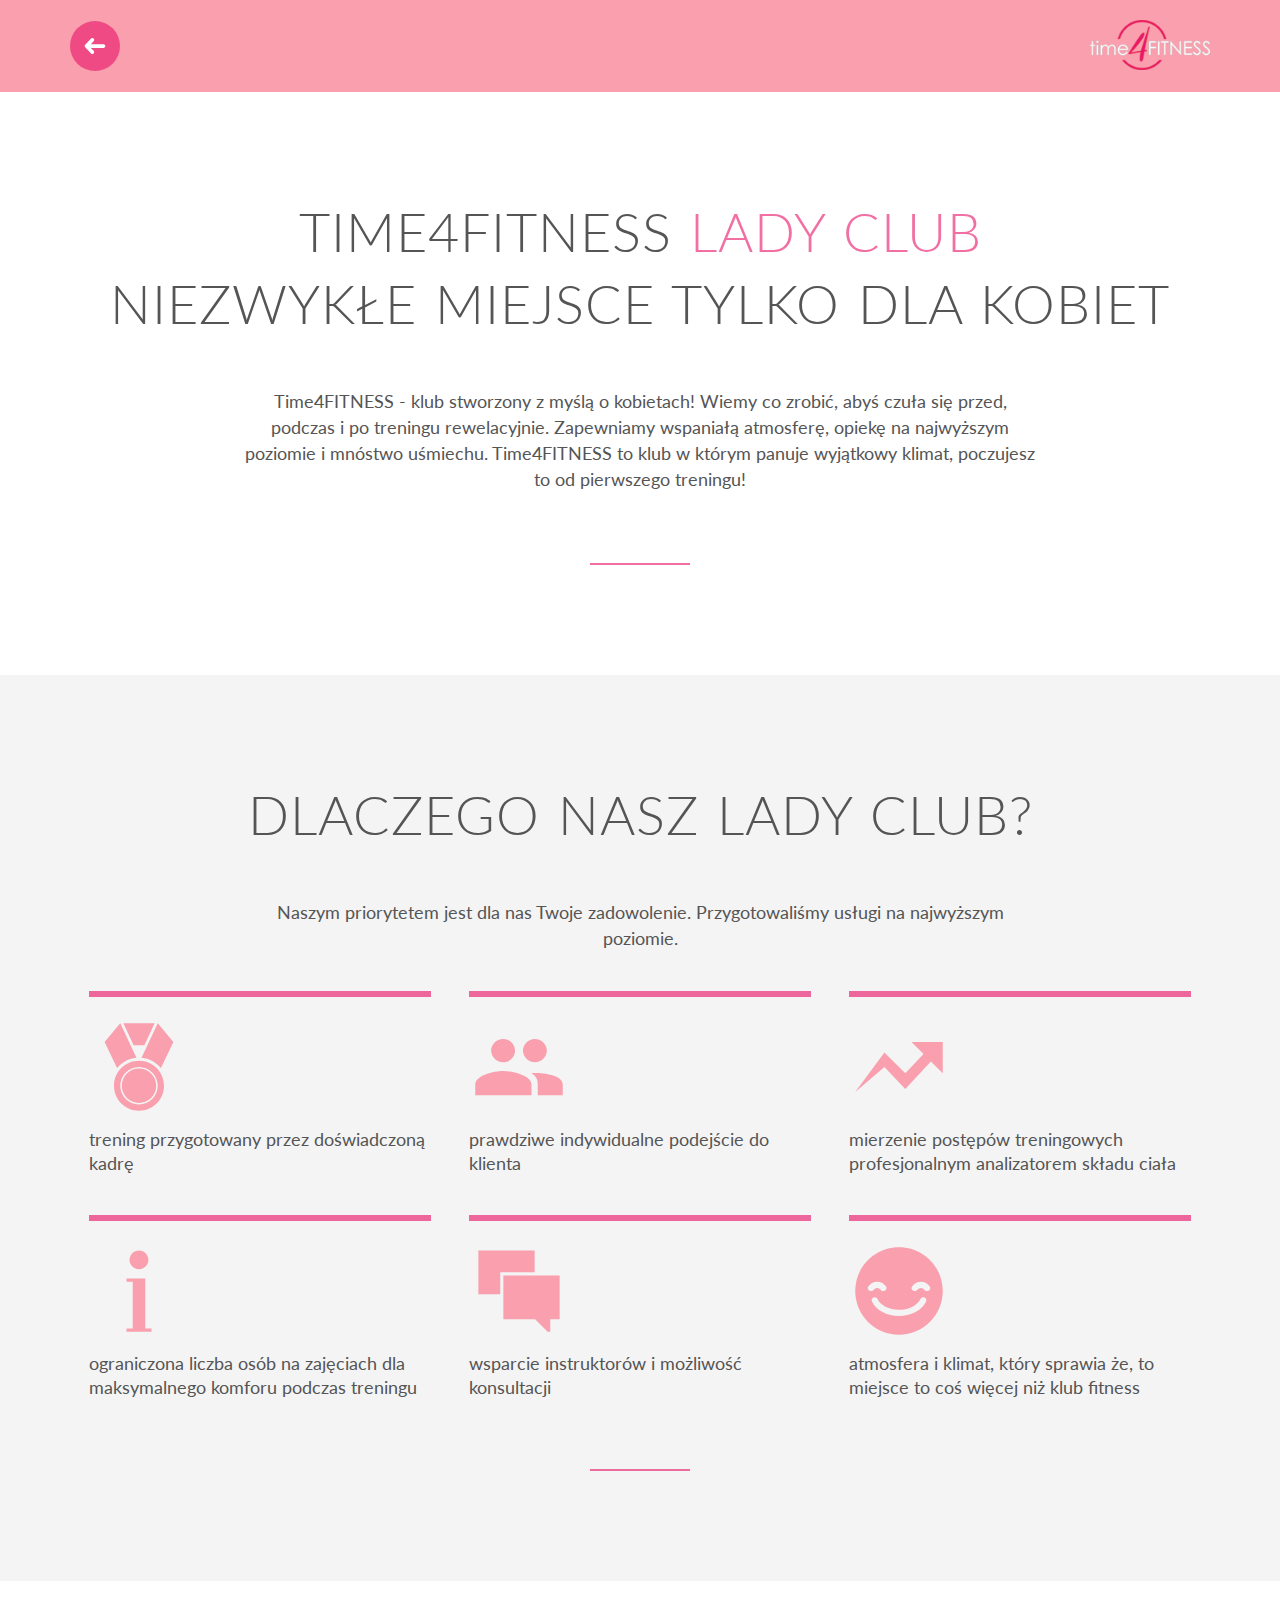
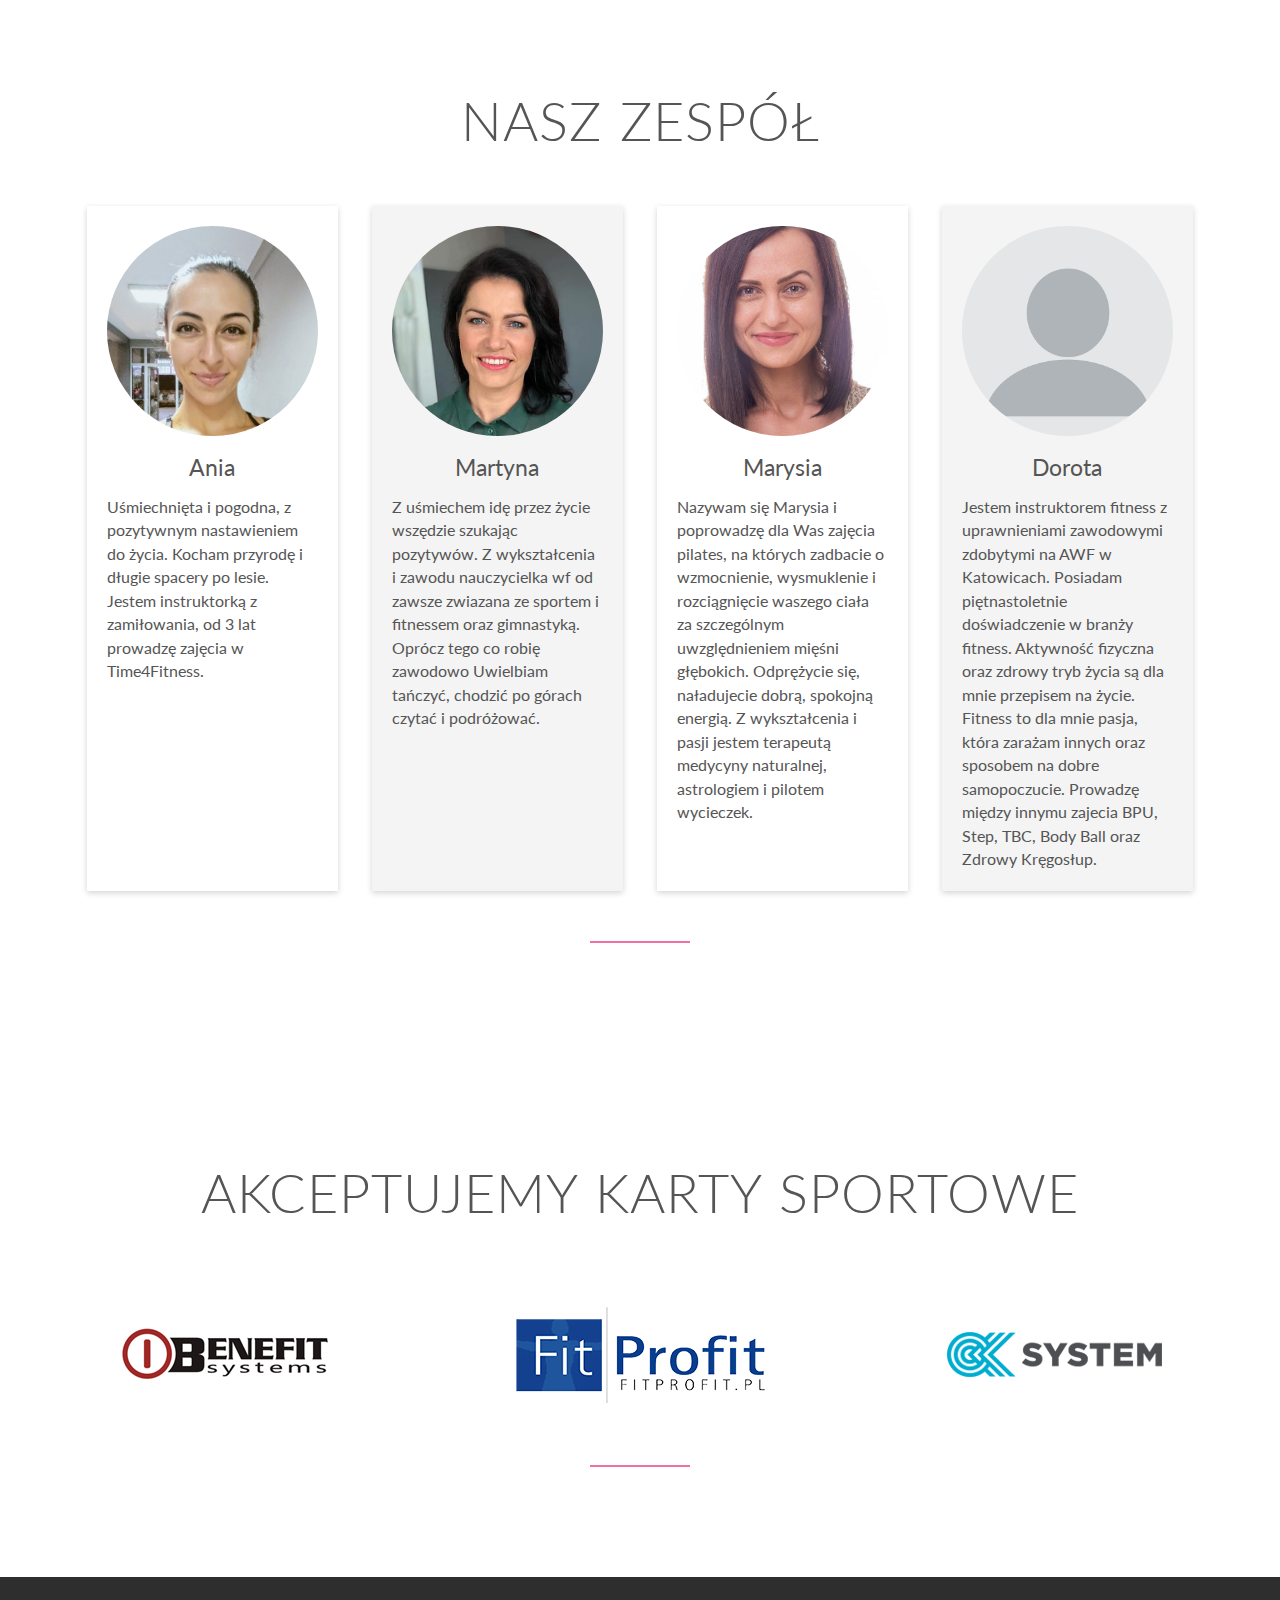
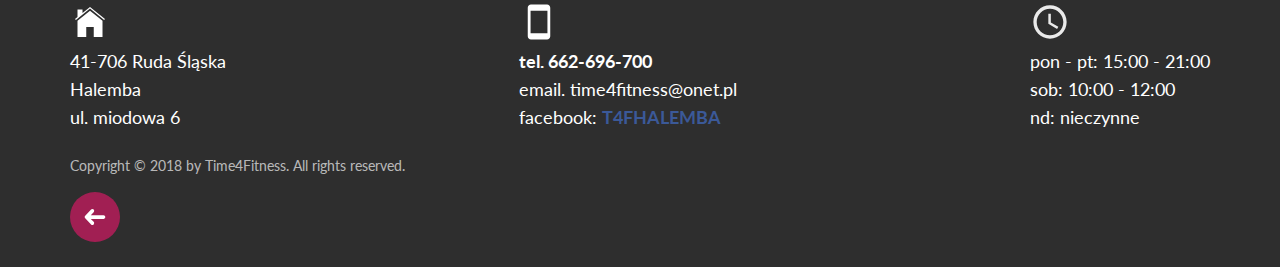
<file: meetus.html>
<!DOCTYPE html>
<html lang="en">

<head>
    <meta charset="UTF-8">
    <meta name="viewport" content="width=device-width, initial-scale=1.0">
    <meta http-equiv="X-UA-Compatible" content="ie=edge">
    <link rel="stylesheet" href="css/main-setup.css">
    <link rel="stylesheet" href="css/meetus.css">
    <link rel="stylesheet" href="css/queries.css">
    <link href="https://fonts.googleapis.com/css?family=Lato:100,300,300i,400,700" rel="stylesheet">
    <link rel="stylesheet" href="lightbox/css/lightbox.css">
    <title>Document</title>
</head>

<body>
    <header>
        <div class="wrapper">
            <div class="top-line">
                <a href="index.html" class="arrow-button">
                    <svg class="arrow-left" version="1.1" id="Layer_1" xmlns="http://www.w3.org/2000/svg" xmlns:xlink="http://www.w3.org/1999/xlink"
                        x="0px" y="0px" width="512px" height="512px" viewBox="0 0 512 512" style="enable-background:new 0 0 512 512;"
                        xml:space="preserve">
                        <path d="M189.3,128.4L89,233.4c-6,5.8-9,13.7-9,22.4c0,8.7,3,16.5,9,22.4l100.3,105.4c11.9,12.5,31.3,12.5,43.2,0
                c11.9-12.5,11.9-32.7,0-45.2L184.4,288h217c16.9,0,30.6-14.3,30.6-32c0-17.7-13.7-32-30.6-32h-217l48.2-50.4
                c11.9-12.5,11.9-32.7,0-45.2C220.6,115.9,201.3,115.9,189.3,128.4z" />
                    </svg>
                </a>
                <a href="index.html">
                    <img src="img/LogoPink.png" alt="" class="logo">
                </a>
            </div>
        </div>
    </header>
    <section class="about-us">
        <div class="wrapper">
            <div class="about-us--content">
                <h2 class="title-section T4F">Time4Fitness
                    <span class="pink-element">Lady Club</span> </h2>
                    <h2 class="title-section">niezwykłe miejsce tylko dla kobiet</h2>
                <p class="description-section">
                    Time4FITNESS - klub stworzony z myślą o kobietach! 
Wiemy co zrobić, abyś czuła się przed, podczas i po treningu rewelacyjnie. Zapewniamy wspaniałą atmosferę, opiekę na najwyższym poziomie i mnóstwo uśmiechu. Time4FITNESS to klub w którym panuje wyjątkowy klimat, poczujesz to od pierwszego treningu!
                </p>
            </div>
        </div>
    </section>
    <section class="offer">
        <div class="wrapper">
            <div class="offer-content">
                <h2 class="title-section bigger-font">Dlaczego nasz Lady Club?</h2>
                <p class="description-section">Naszym priorytetem jest dla nas Twoje zadowolenie. Przygotowaliśmy usługi na najwyższym poziomie.</p>
                <div class="advantages-offer">
                    <ul class="advantages-offer--list">
                        <li>
                            <svg class="ico-offer" version="1.1" id="Layer_1" xmlns="http://www.w3.org/2000/svg" xmlns:xlink="http://www.w3.org/1999/xlink"
                                x="0px" y="0px" width="512px" height="512px" viewBox="0 0 512 512" enable-background="new 0 0 512 512"
                                xml:space="preserve">
                                <g>
                                    <path d="M352,32l-82.9,176.612c39.996,3.608,75.273,23.554,99.096,53.128L432,128L352,32z" />
                                    <path d="M160,32l82.9,176.612c-39.996,3.608-75.273,23.554-99.096,53.128L80,128L160,32z" />
                                    <polygon points="269.092,32 256,32 176,32 228.572,144 256,144 283.428,144 336,32 	" />
                                    <path d="M256,224c-70.692,0-128,57.308-128,128s57.308,128,128,128s128-57.308,128-128S326.692,224,256,224z M256,448
                               c-53.02,0-96-42.98-96-96s42.98-96,96-96s96,42.98,96,96S309.02,448,256,448z" />
                                    <path d="M256,264c-48.523,0-88,39.477-88,88s39.477,88,88,88s88-39.477,88-88S304.523,264,256,264z" />
                                </g>
                            </svg>trening przygotowany przez doświadczoną kadrę</li>
                        <li>
                            <svg class="ico-offer" version="1.1" id="Layer_1" xmlns="http://www.w3.org/2000/svg" xmlns:xlink="http://www.w3.org/1999/xlink"
                                x="0px" y="0px" width="512px" height="512px" viewBox="0 0 512 512" enable-background="new 0 0 512 512"
                                xml:space="preserve">
                                <path d="M337.454,232c33.599,0,61.092-27.002,61.092-60c0-32.997-27.493-60-61.092-60s-61.09,27.003-61.09,60
                           C276.364,204.998,303.855,232,337.454,232z M174.546,232c33.599,0,61.09-27.002,61.09-60c0-32.997-27.491-60-61.09-60
                           s-61.092,27.003-61.092,60C113.454,204.998,140.947,232,174.546,232z M174.546,276C126.688,276,32,298.998,32,346v54h288v-54
                           C320,298.998,222.401,276,174.546,276z M337.454,287.003c-6.105,0-10.325,0-17.454,0.997c23.426,17.002,32,28,32,58v54h128v-54
                           C480,298.998,385.312,287.003,337.454,287.003z" />
                            </svg>prawdziwe indywidualne podejście do klienta</li>
                        <li>
                            <svg class="ico-offer" version="1.1" id="Layer_1" xmlns="http://www.w3.org/2000/svg" xmlns:xlink="http://www.w3.org/1999/xlink"
                                x="0px" y="0px" width="512px" height="512px" viewBox="0 0 512 512" style="enable-background:new 0 0 512 512;"
                                xml:space="preserve">
                                <polygon points="320,128 381.8,189.8 288.3,288 181.3,181.3 32,384 181.3,256 288.3,368 419.2,227.2 480,288 480,128 " />
                            </svg>mierzenie postępów treningowych profesjonalnym analizatorem składu ciała</li>
                        <li>
                            <svg class="ico-offer" version="1.1" id="Layer_1" xmlns="http://www.w3.org/2000/svg" xmlns:xlink="http://www.w3.org/1999/xlink"
                                x="0px" y="0px" width="512px" height="512px" viewBox="0 0 512 512" style="enable-background:new 0 0 512 512;"
                                xml:space="preserve">
                                <g>
                                    <polygon points="288,448 288,192 192,192 192,208 224,208 224,448 192,448 192,464 320,464 320,448 	" />
                                    <path d="M255.8,144.5c26.6,0,48.2-21.6,48.2-48.2s-21.6-48.2-48.2-48.2c-26.6,0-48.2,21.6-48.2,48.2S229.2,144.5,255.8,144.5z"
                                    />
                                </g>
                            </svg>ograniczona liczba osób na zajęciach dla maksymalnego komforu podczas treningu</li>
                        <li>
                            <svg class="ico-offer" version="1.1" id="Layer_1" xmlns="http://www.w3.org/2000/svg" xmlns:xlink="http://www.w3.org/1999/xlink"
                                x="0px" y="0px" width="512px" height="512px" viewBox="0 0 512 512" style="enable-background:new 0 0 512 512;"
                                xml:space="preserve">
                                <g>
                                    <polygon points="336,48 48,48 48,272 160,272 160,160 336,160 	" />
                                    <path d="M176,176v224h162.6l64,64H416v-64h48V176H176z" />
                                </g>
                            </svg>wsparcie instruktorów i możliwość konsultacji</li>
                        <li>
                            <svg class="ico-offer" version="1.1" id="Layer_1" xmlns="http://www.w3.org/2000/svg" xmlns:xlink="http://www.w3.org/1999/xlink"
                                x="0px" y="0px" width="512px" height="512px" viewBox="0 0 512 512" enable-background="new 0 0 512 512"
                                xml:space="preserve">
                                <g>
                                    <path d="M256,32C132.288,32,32,132.288,32,256s100.288,224,224,224s224-100.288,224-224S379.712,32,256,32z M103.272,253.324
                               c-8.272-5.574-9.249-15.145-3.747-22.207C110.074,217.573,123.25,208,144.137,208s34.174,9.593,44.655,23.174
                               c5.464,7.076,3.765,17.011-3.787,22.144c-2.915,1.975-6.341,2.683-9.922,2.683c-5.412,0-10.539-2.119-13.716-6.223
                               c-3.398-4.416-7.621-9.777-17.23-9.777c-9.561,0-13.818,5.387-17.269,9.821c-3.163,4.069-8.274,6.178-13.669,6.179
                               C109.618,256,106.186,255.287,103.272,253.324z M394.245,310.945C370.607,356.719,316.344,384,256.004,384
                               c-61.869,0-117.55-28.235-138.556-73.677c-3.663-7.939-0.191-17.383,7.734-21.057c2.137-0.978,4.363-1.463,6.658-1.463
                               c6.163,0,11.818,3.61,14.407,9.199C162.164,331.438,206.27,352,256.004,352c48.602,0,91.8-20.269,110.053-55.615
                               c2.746-5.301,8.148-8.588,14.104-8.588c2.532,0,5.06,0.621,7.308,1.796C395.201,293.598,398.254,303.184,394.245,310.945z
                                M409.006,253.317c-2.915,1.975-6.341,2.683-9.922,2.683c-5.412,0-10.539-2.119-13.717-6.223c-3.398-4.416-7.62-9.777-17.23-9.777
                               c-9.561,0-13.817,5.387-17.268,9.821c-3.163,4.069-8.275,6.178-13.67,6.179c-3.581,0-7.014-0.713-9.928-2.676
                               c-8.271-5.574-9.248-15.145-3.746-22.207C334.074,217.573,347.25,208,368.137,208c20.888,0,34.175,9.593,44.656,23.174
                               C418.257,238.25,416.558,248.185,409.006,253.317z" />
                                </g>
                            </svg>atmosfera i klimat, który sprawia że, to miejsce to coś więcej niż klub fitness</li>
                    </ul>
                </div>
            </div>
        </div>
    </section>
    <section class="our-team">
        <div class="wrapper">
            <div class="our-team--content">
                <h2 class="title-section">
                    Nasz zespół
                </h2>
                <div class="instructor">
                    <div class="instructor-photo">
                        <img src="img/foto5.jpg" alt="">
                        <img src="img/foto6.jpg" alt="">
                    </div>
                    <div class="instructor-description">
                        <h3>
                            Ania
                        </h3>
                        <p>Uśmiechnięta i pogodna, z pozytywnym nastawieniem do życia. Kocham przyrodę i długie spacery po lesie. Jestem instruktorką z zamiłowania, od 3 lat prowadzę zajęcia w Time4Fitness.</p>
                            
                    </div>
                </div>
                <div class="instructor">
                    <div class="instructor-photo">
                        <img src="img/foto3.jpg" alt="">
                        <img src="img/foto4.jpg" alt="">
                    </div>
                    <div class="instructor-description">
                        <h3>
                            Martyna 
                        </h3>
                        <p>
                            
Z uśmiechem idę przez życie wszędzie szukając pozytywów. Z wykształcenia  i zawodu nauczycielka wf od zawsze zwiazana ze sportem i fitnessem oraz gimnastyką. Oprócz tego co robię zawodowo Uwielbiam tańczyć, chodzić po górach czytać  i podróżować.
                        </p>
                    </div>
                </div>
                <div class="instructor">
                    <div class="instructor-photo">
                        <img src="img/foto1.jpg" alt="">
                        <img src="img/foto2.jpg" alt="">
                    </div>
                    <div class="instructor-description">
                        <h3>
                            Marysia
                        </h3>
                        <p>
                            Nazywam się Marysia i poprowadzę dla Was zajęcia pilates, na których zadbacie o wzmocnienie, wysmuklenie i rozciągnięcie waszego ciała za szczególnym uwzględnieniem mięśni głębokich. Odprężycie się, naładujecie dobrą, spokojną energią. Z wykształcenia i pasji jestem terapeutą medycyny naturalnej, astrologiem i pilotem wycieczek.
                        </p>
                    </div>
                </div>
                <div class="instructor">
                    <div class="instructor-photo">
                        <img src="img/foto5.png" alt="">
                        <img src="img/foto5.png" alt="">
                    </div>
                    <div class="instructor-description">
                        <h3>
                            Dorota
                        </h3>
                        <p>
                            Jestem instruktorem fitness z uprawnieniami zawodowymi zdobytymi na AWF w Katowicach.  Posiadam piętnastoletnie doświadczenie w branży fitness. Aktywność fizyczna oraz zdrowy tryb życia są dla mnie przepisem na życie. Fitness to dla mnie pasja, która zarażam innych oraz sposobem na dobre samopoczucie. Prowadzę między innymu zajecia BPU, Step, TBC, Body Ball oraz Zdrowy Kręgosłup.
                        </p>
                    </div>
                </div>
            </div>
        </div>
    </section>
    <!--<section class="gallery">
        <h2 class="title-section">Galeria Klubu</h2>
        <div class="gallery-item">
            <a href="img/fitness-room-1.jpg" data-lightbox="roadtrip">
                <img src="img/fitness-room-1.jpg" alt="">
            </a>
            <a href="img/fitness-room-1.jpg" data-lightbox="roadtrip">
                <img src="img/fitness-room-1.jpg" alt="">
            </a>
            <a href="img/fitness-room-1.jpg" data-lightbox="roadtrip">
                <img src="img/fitness-room-1.jpg" alt="">
            </a>
            <a href="img/fitness-room-1.jpg" data-lightbox="roadtrip">
                <img src="img/fitness-room-1.jpg" alt="">
            </a>
            <a href="img/fitness-room-1.jpg" data-lightbox="roadtrip">
                <img src="img/fitness-room-1.jpg" alt="">
            </a>
            <a href="img/fitness-room-1.jpg" data-lightbox="roadtrip">
                <img src="img/fitness-room-1.jpg" alt="">
            </a>
            <a href="img/fitness-room-1.jpg" data-lightbox="roadtrip">
                <img src="img/fitness-room-1.jpg" alt="">
            </a>
            <a href="img/fitness-room-1.jpg" data-lightbox="roadtrip">
                <img src="img/fitness-room-1.jpg" alt="">
            </a>
            <a href="img/fitness-room-1.jpg" data-lightbox="roadtrip">
                <img src="img/fitness-room-1.jpg" alt="">
            </a>
            <a href="img/fitness-room-1.jpg" data-lightbox="roadtrip">
                <img src="img/fitness-room-1.jpg" alt="">
            </a>
            <a href="img/fitness-room-1.jpg" data-lightbox="roadtrip">
                <img src="img/fitness-room-1.jpg" alt="">
            </a>
            <a href="img/fitness-room-1.jpg" data-lightbox="roadtrip">
                <img src="img/fitness-room-1.jpg" alt="">
            </a>
        </div>
    -->
    </section>
    <section class="partners">
        <div class="wrapper">
            <h2 class="title-section">Akceptujemy karty sportowe</h2>
            <div class="partners-logo">
                <a href="https://www.benefitsystems.pl/" target="blank">
                    <img src="img/BENE_701309dd.png" alt="">
                </a>
                <a href="https://www.fitprofit.pl" target="blank">
                    <img src="img/FITPROFIT.png" alt="">
                </a>
                <a href="https://oksystem.pl/" target="blank">
                    <img src="img/OK-system-nowy.png" alt="">
                </a>
            </div>
        </div>
    </section>
    <footer>
        <div class="wrapper">
            <div class="footer-content">
                <div class="footer-adress">
                    <svg class="footer-ico" version="1.1" id="Layer_1" xmlns="http://www.w3.org/2000/svg" xmlns:xlink="http://www.w3.org/1999/xlink"
                        x="0px" y="0px" width="512px" height="512px" viewBox="0 0 512 512" enable-background="new 0 0 512 512"
                        xml:space="preserve">
                        <g>
                            <path d="M256,112L96,240v208h112V320h96v128h112V240L256,112z" />
                            <path d="M256,64l-96,76.8V96H96v95.999l-32,25.499l11.51,11.384L256,84.49l180.49,144.393L448,217.498L256,64z" />
                        </g>
                    </svg>
                    <li>41-706 Ruda Śląska</li>
                    <li>Halemba</li>
                    <li>ul. miodowa 6</li>
                </div>
                <div class="footer-contact">
                    <svg class="footer-ico" version="1.1" id="Layer_1" xmlns="http://www.w3.org/2000/svg" xmlns:xlink="http://www.w3.org/1999/xlink"
                        x="0px" y="0px" width="512px" height="512px" viewBox="0 0 512 512" enable-background="new 0 0 512 512"
                        xml:space="preserve">
                        <g id="Icon_6_">
                            <g>
                                <path d="M358.856,32H153.143C130.512,32,112,50.326,112,72.728v366.545C112,461.674,130.512,480,153.143,480h205.713
                               C381.488,480,400,461.674,400,439.272V72.728C400,50.326,381.488,32,358.856,32z M364,400H148V112h216V400z"
                                />
                            </g>
                        </g>
                    </svg>
                    <li><a class="call" href="tel:+48662696700">tel. 662-696-700</a></li>
                    <li>email. time4fitness@onet.pl</li>
                    <li>facebook:
                        <a href="https://www.facebook.com/T4FHALEMBA/" target="blank">T4Fhalemba</a>
                    </li>
                </div>
                <div class="footer-open">
                    <svg class="footer-ico" version="1.1" id="Layer_1" xmlns="http://www.w3.org/2000/svg" xmlns:xlink="http://www.w3.org/1999/xlink"
                        x="0px" y="0px" width="512px" height="512px" viewBox="0 0 512 512" enable-background="new 0 0 512 512"
                        xml:space="preserve">
                        <g id="Icon_1_">
                            <g>
                                <g>
                                    <path fill-opacity="0.9" d="M256,43C137.789,43,43,138.851,43,256s94.789,213,213,213s213-95.851,213-213S373.149,43,256,43z
                                    M256,426.4c-93.718,0-170.4-76.683-170.4-170.4S162.282,85.6,256,85.6S426.4,162.282,426.4,256S349.718,426.4,256,426.4z"
                                    />
                                </g>
                                <polygon fill-opacity="0.9" points="266.65,149.5 234.7,149.5 234.7,277.3 346.525,344.393 362.5,317.768 266.65,261.324 		"
                                />
                            </g>
                        </g>
                    </svg>
                    <li>pon - pt: 15:00 - 21:00</li>
                    <li>sob: 10:00 - 12:00</li>
                    <li>nd: nieczynne</li>
                </div>
            </div>
            <p>
                Copyright &copy; 2018 by Time4Fitness. All rights reserved.
            </p>
            <a href="index.html" class="arrow-button">
                <svg class="arrow-left" version="1.1" id="Layer_1" xmlns="http://www.w3.org/2000/svg" xmlns:xlink="http://www.w3.org/1999/xlink"
                    x="0px" y="0px" width="512px" height="512px" viewBox="0 0 512 512" style="enable-background:new 0 0 512 512;"
                    xml:space="preserve">
                    <path d="M189.3,128.4L89,233.4c-6,5.8-9,13.7-9,22.4c0,8.7,3,16.5,9,22.4l100.3,105.4c11.9,12.5,31.3,12.5,43.2,0
            c11.9-12.5,11.9-32.7,0-45.2L184.4,288h217c16.9,0,30.6-14.3,30.6-32c0-17.7-13.7-32-30.6-32h-217l48.2-50.4
            c11.9-12.5,11.9-32.7,0-45.2C220.6,115.9,201.3,115.9,189.3,128.4z" />
                </svg>
            </a>
        </div>
    </footer>
    <script src="lightbox/js/lightbox-plus-jquery.js"></script>
</body>

</html>
</file>
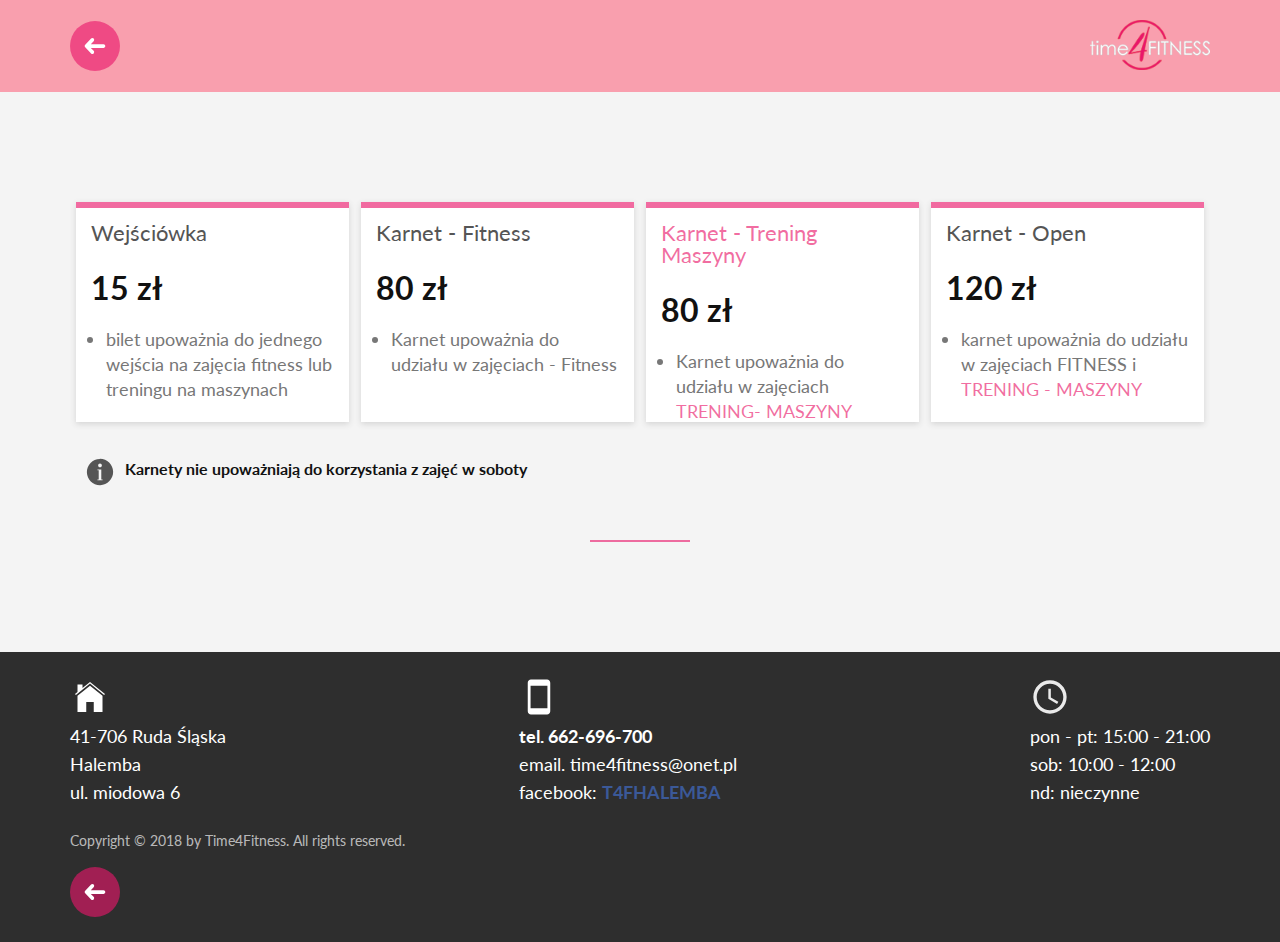
<file: price.html>
<!DOCTYPE html>
<html lang="en">

<head>
        <meta charset="UTF-8">
        <meta name="viewport" content="width=device-width, initial-scale=1.0">
        <meta http-equiv="X-UA-Compatible" content="ie=edge">
        <link rel="stylesheet" href="css/main-setup.css">
        <link rel="stylesheet" href="css/price.css">
        <link rel="stylesheet" href="css/queries.css">
        <link href="https://fonts.googleapis.com/css?family=Lato:100,300,300i,400,700" rel="stylesheet">
        <title>Document</title>
</head>

<body>
        <header>
                <div class="wrapper">
                        <div class="top-line">
                                <a href="index.html" class="arrow-button">
                                        <svg class="arrow-left" version="1.1" id="Layer_1" xmlns="http://www.w3.org/2000/svg" xmlns:xlink="http://www.w3.org/1999/xlink"
                                                x="0px" y="0px" width="512px" height="512px" viewBox="0 0 512 512" style="enable-background:new 0 0 512 512;"
                                                xml:space="preserve">
                                                <path d="M189.3,128.4L89,233.4c-6,5.8-9,13.7-9,22.4c0,8.7,3,16.5,9,22.4l100.3,105.4c11.9,12.5,31.3,12.5,43.2,0
                                        c11.9-12.5,11.9-32.7,0-45.2L184.4,288h217c16.9,0,30.6-14.3,30.6-32c0-17.7-13.7-32-30.6-32h-217l48.2-50.4
                                        c11.9-12.5,11.9-32.7,0-45.2C220.6,115.9,201.3,115.9,189.3,128.4z" />
                                        </svg>
                                </a>
                                <a href="index.html">
                                        <img src="img/LogoPink.png" alt="" class="logo">
                                </a>
                        </div>
                </div>
        </header>
        <section class="price">
                <div class="wrapper">
                        <div class="price-content">
                                <div class="price-tile">
                                        <h2 class="title-price">Wejściówka</h2>
                                        <p>15 zł</p>
                                        <ul class="pack-option">
                                                <li>bilet upoważnia do jednego wejścia na zajęcia fitness lub treningu na maszynach</li>
                                        </ul>
                                </div>
                                <div class="price-tile">
                                        <h2 class="title-price">Karnet - Fitness</h2>
                                        <p>80 zł</p>
                                        <ul class="pack-option">
                                                <li>Karnet upoważnia do udziału w zajęciach - Fitness</li>
                                        </ul>
                                </div>
                                <div class="price-tile">
                                        <h2 class="title-price machine-color">Karnet - Trening Maszyny</h2>
                                        <p>80 zł</p>
                                        <ul class="pack-option">
                                                <li>Karnet upoważnia do udziału w zajęciach <span>TRENING- MASZYNY</span> </li>
                                        </ul>
                                </div>
                                <div class="price-tile">
                                        <h2 class="title-price">Karnet - Open</h2>
                                        <p>120 zł</p>
                                        <ul class="pack-option">
                                                <li>karnet upoważnia do udziału w zajęciach FITNESS i <span>TRENING - MASZYNY</span></li>
                                        </ul>
                                </div>
                        </div>
                        <div class="price-annotation">
                                <svg class="ico-price" version="1.1" id="Layer_1" xmlns="http://www.w3.org/2000/svg" xmlns:xlink="http://www.w3.org/1999/xlink"
                                x="0px" y="0px" width="512px" height="512px" viewBox="0 0 512 512" style="enable-background:new 0 0 512 512;"
                                xml:space="preserve">
                                <g>
                                        <path d="M480,253C478.3,129.3,376.7,30.4,253,32S30.4,135.3,32,259c1.7,123.7,103.3,222.6,227,221C382.7,478.3,481.7,376.7,480,253
                                z M256,111.9c17.7,0,32,14.3,32,32s-14.3,32-32,32c-17.7,0-32-14.3-32-32S238.3,111.9,256,111.9z M300,395h-88v-11h22V224h-22v-12
                                h66v172h22V395z" />
                                </g>
                                </svg>
                                <p class="price-info">Karnety nie upoważniają do korzystania z zajęć w soboty</p>
                                
                          </div>        
                </div>
        </section>
        <footer>
                <div class="wrapper">
                        <div class="footer-content">
                                <div class="footer-adress">
                                        <svg class="footer-ico" version="1.1" id="Layer_1" xmlns="http://www.w3.org/2000/svg" xmlns:xlink="http://www.w3.org/1999/xlink"
                                                x="0px" y="0px" width="512px" height="512px" viewBox="0 0 512 512" enable-background="new 0 0 512 512"
                                                xml:space="preserve">
                                                <g>
                                                        <path d="M256,112L96,240v208h112V320h96v128h112V240L256,112z" />
                                                        <path d="M256,64l-96,76.8V96H96v95.999l-32,25.499l11.51,11.384L256,84.49l180.49,144.393L448,217.498L256,64z" />
                                                </g>
                                        </svg>
                                        <li>41-706 Ruda Śląska</li>
                                        <li>Halemba</li>
                                        <li>ul. miodowa 6</li>
                                </div>
                                <div class="footer-contact">
                                        <svg class="footer-ico" version="1.1" id="Layer_1" xmlns="http://www.w3.org/2000/svg" xmlns:xlink="http://www.w3.org/1999/xlink"
                                                x="0px" y="0px" width="512px" height="512px" viewBox="0 0 512 512" enable-background="new 0 0 512 512"
                                                xml:space="preserve">
                                                <g id="Icon_6_">
                                                        <g>
                                                                <path d="M358.856,32H153.143C130.512,32,112,50.326,112,72.728v366.545C112,461.674,130.512,480,153.143,480h205.713
                                               C381.488,480,400,461.674,400,439.272V72.728C400,50.326,381.488,32,358.856,32z M364,400H148V112h216V400z"
                                                                />
                                                        </g>
                                                </g>
                                        </svg>
                                        <li><a class="call" href="tel:+48662696700">tel. 662-696-700</a></li>
                                        <li>email. time4fitness@onet.pl</li>
                                        <li>facebook:
                                                <a href="#">T4Fhalemba</a>
                                        </li>
                                </div>
                                <div class="footer-open">
                                        <svg class="footer-ico" version="1.1" id="Layer_1" xmlns="http://www.w3.org/2000/svg" xmlns:xlink="http://www.w3.org/1999/xlink"
                                                x="0px" y="0px" width="512px" height="512px" viewBox="0 0 512 512" enable-background="new 0 0 512 512"
                                                xml:space="preserve">
                                                <g id="Icon_1_">
                                                        <g>
                                                                <g>
                                                                        <path fill-opacity="0.9" d="M256,43C137.789,43,43,138.851,43,256s94.789,213,213,213s213-95.851,213-213S373.149,43,256,43z
                                                    M256,426.4c-93.718,0-170.4-76.683-170.4-170.4S162.282,85.6,256,85.6S426.4,162.282,426.4,256S349.718,426.4,256,426.4z"
                                                                        />
                                                                </g>
                                                                <polygon fill-opacity="0.9" points="266.65,149.5 234.7,149.5 234.7,277.3 346.525,344.393 362.5,317.768 266.65,261.324 		"
                                                                />
                                                        </g>
                                                </g>
                                        </svg>
                                        <li>pon - pt: 15:00 - 21:00</li>
                                        <li>sob: 10:00 - 12:00</li>
                                        <li>nd: nieczynne</li>
                                </div>
                        </div>
                        <p>
                                Copyright &copy; 2018 by Time4Fitness. All rights reserved.
                        </p>
                        <a href="index.html" class="arrow-button">
                                <svg class="arrow-left" version="1.1" id="Layer_1" xmlns="http://www.w3.org/2000/svg" xmlns:xlink="http://www.w3.org/1999/xlink"
                                        x="0px" y="0px" width="512px" height="512px" viewBox="0 0 512 512" style="enable-background:new 0 0 512 512;"
                                        xml:space="preserve">
                                        <path d="M189.3,128.4L89,233.4c-6,5.8-9,13.7-9,22.4c0,8.7,3,16.5,9,22.4l100.3,105.4c11.9,12.5,31.3,12.5,43.2,0
                                c11.9-12.5,11.9-32.7,0-45.2L184.4,288h217c16.9,0,30.6-14.3,30.6-32c0-17.7-13.7-32-30.6-32h-217l48.2-50.4
                                c11.9-12.5,11.9-32.7,0-45.2C220.6,115.9,201.3,115.9,189.3,128.4z" />
                                </svg>
                        </a>
                </div>
        </footer>
        <script>
                (function () {
                        var tiles = document.querySelectorAll('.price-content .price-tile');
                        var tileWidth = tiles[0].offsetWidth;
                        for (var i = 0; i < tiles.length; i++) {
                                tiles[i].style.height = (tileWidth * 0.8) + 'px';
                        }
                })();
        </script>
</body>

</html>
</file>
<file: css/home-page.css>
#logo-center {
    position: absolute;
    z-index: 666;
    top: 0;
    left: 0;
    margin-top: -11px;
    margin-left: -15px;
}

a {
    display: inline-block;
    text-decoration: none;
    width: 50%;
    height: 50%;
    display: -webkit-box;
    display: -ms-flexbox;
    display: flex;
    -webkit-box-pack: center;
    -ms-flex-pack: center;
    justify-content: center;
    -webkit-box-align: center;
    -ms-flex-align: center;
    align-items: center;
}

.home-page {
    background-image: url(../img/slide-one-abs.jpg);
    background-size: cover;
    background-position: center;
    height: 100vh;
    display: -webkit-box;
    display: -ms-flexbox;
    display: flex;
    -ms-flex-wrap: wrap;
    flex-wrap: wrap;
    overflow: hidden;
}

.tile {
    padding: 10px;
}

.tile h1 {
    font-size: 140%;
    color: #fff;
    text-transform: uppercase;
    font-weight: 300;
    z-index: 1;
    text-align: center;
}

.meet-us,
.price,
.contact {
    background-color: #364041;
    opacity: 0.75;
    -webkit-transition: all .2s ease-in;
    transition: all .2s ease-in;
}

.fitness {
    background-color: #ff7675;
    opacity: 0.75;
    -webkit-transition: all .2s ease-in;
    transition: all .2s ease-in;
}

.meet-us:hover,
.fitness:hover,
.price:hover,
.contact:hover {
    opacity: 1;
    background-color: transparent;
    cursor: pointer;
}

.meet-us h1,
.fitness h1,
.price h1,
.contact h1 {
    -webkit-transition: all .3s ease-in-out;
    transition: all .3s ease-in-out;
}

.meet-us:hover h1,
.fitness:hover h1,
.price:hover h1,
.contact:hover h1 {
    -webkit-transform: scale(1.2);
    transform: scale(1.2);
}

/*--------------------*/

/*-----LOADER---------*/

/*--------------------*/

#loader {
    position: absolute;
    z-index: 1000;
    background-color: rgb(244, 244, 244);
    width: 100%;
    height: 100%;
    display: -webkit-box;
    display: -ms-flexbox;
    display: flex;
    -webkit-box-pack: center;
    -ms-flex-pack: center;
    justify-content: center;
    -webkit-box-align: center;
    -ms-flex-align: center;
    align-items: center;
    -webkit-box-orient: vertical;
    -webkit-box-direction: normal;
    -ms-flex-direction: column;
    flex-direction: column;
}

#loader h2 {
    font-size: 150%;
    text-transform: uppercase;
    text-align: center;
    padding: 10px;
    font-weight: 300;
    word-spacing: 2px;
    letter-spacing: 1px;
    margin-bottom: 30px;
    line-height: 110%;
}

.site-name {
    max-width: 271px;
    width: 100%;
    position: relative;
    -webkit-animation-name: zoom;
    animation-name: zoom;
    -webkit-animation-duration: 2.5s;
    animation-duration: 2.5s;
    -webkit-animation-timing-function: ease-in-out;
    animation-timing-function: ease-in-out;
    -webkit-animation-iteration-count: infinite;
    animation-iteration-count: infinite;
    -webkit-animation-fill-mode: forwards;
    animation-fill-mode: forwards;
}

.site-name a {
    display: block;
    text-indent: -999em;
    background: url("../img/loaderlogo.png") no-repeat;
    background-size: cover;
    width: 100%;
    height: 113px;
    margin-bottom: 20px;
}

.pink-element {
    color: #e9166a9e;
}

@-webkit-keyframes zoom {
    0% {
        -webkit-transform: scale(.8);
        transform: scale(.8);
    }
    50% {
        -webkit-transform: scale(.85);
        transform: scale(.85);
    }
    100% {
        -webkit-transform: scale(.8);
        transform: scale(.8)
    }
}

@keyframes zoom {
    0% {
        -webkit-transform: scale(.8);
        transform: scale(.8);
    }
    50% {
        -webkit-transform: scale(.85);
        transform: scale(.85);
    }
    100% {
        -webkit-transform: scale(.8);
        transform: scale(.8)
    }
}
</file>
<file: css/queries.css>
/* Small phones: from 0 to 480px */

@media only screen and (min-width: 320px) {
}

/* Small phones to small tablet: from 481px to 767px */

@media only screen and (min-width: 481px) {
    /* REUSABLE COMPONENTS*/
    section {
        padding: 70px 30px;
    }

  


    /*-----------------------*/
    /*-------MEETUS----------*/
    /*-----------------------*/
    /* ------OUR TEAM-------*/
    .instructor {
        flex-direction: row;
        align-items: center;
        flex-wrap: wrap;
        justify-content: flex-start;
        padding: 20px;
    }
    .instructor-photo {
        width: 50%;
    }
    .instructor-description {
        width: 100%;
    }

    h2.bigger-font{
        font-size: 200%;
    }
    /* ------GALLERY-------*/
    .gallery {
        padding: 50px 0;
    }
    .gallery-item {
        flex-direction: row;
        flex-wrap: wrap;
    }
    .gallery-item a {
        width: 33.33%;
    }
    .gallery-item img {
        margin-bottom: 0;
    }
    /*-----------------------*/
    /*-------CONTACT----------*/
    /*-----------------------*/
    .contact-form--content {
        display: flex;
        flex-direction: column;
        align-items: center;
    }
    form {
        width: 60%;
    }
    .contact-content h3{
        font-size: 125%;
    }
}

/*special case: from 620pxpx to 650px */
@media only screen and (min-width: 620px){
    .plan{
        font-size: 60%;
       
    }
}

/* Small tablet to big tablet: from 768px to 1023px */

@media only screen and (min-width: 768px) {
    /* REUSABLE COMPONENTS*/
    h2.title-section {
        margin-bottom: 55px;
        font-size: 260%;
    }
    p.description-section {
        width: 70%;
    }
    #logo-center img {
        max-width: 100px;
    }

    section{
        padding: 90px 15px;
    }
    /*-----------------------*/
    /*-------HOMEPAGE----------*/
    /*-----------------------*/
    .tile h1 {
        font-size: 160%;
    }
    /*-----------------------*/
    /*-------MEETUS----------*/
    /*-----------------------*/
    h2.bigger-font{
        font-size: 220%;
    }
    /* ------OFFER-------*/
    .advantages-offer--list {
        display: flex;
        flex-wrap: wrap;
        justify-content: space-around;
    }
    .advantages-offer--list li {
        width: 45%;
    }
    /* ------OUR TEAM-------*/
    .our-team--content {
        flex-direction: row;
        flex-wrap: wrap;
        justify-content: space-around;
    }
    .our-team--content h2.title-section {
        width: 100%;
    }
    .instructor {
        width: 40%;
        flex-direction: column;
        margin-bottom: 20px;
    }
    .instructor-photo {
        width: 100%;
    }
    .instructor-description {
        width: 100%;
    }
    /* ------GALLERY-------*/
    .gallery-item a {
        width: 25%;
        background-color: #000;
    }
    .gallery-item img {
        opacity: 0.5;
        width: 100%;
        height: auto;
        transition: all .5s ease-in-out;
    }
    .gallery-item img:hover {
        opacity: 1;
        transform: scale(1.03);
    }
    /*-----------------------*/
    /*-------FITNESS----------*/
    /*-----------------------*/
    .title-timetable {
        font-size: 130%;
        background-color: #dedede;
        padding: 20px;
    }
    .list-training p {
        font-size: 120%;
       
    }
    .plan{
        overflow-x: visible;
        font-size: 83%;
           
        }
    /*-----------------------*/
    /*-------PRICE----------*/
    /*-----------------------*/
    .price-content {
        flex-direction: row;
        flex-wrap: wrap;
        justify-content: space-around;
    }
    .price-tile {
        width: 40%;
        margin-bottom: 30px;
    }

   
}

/* Small tablet to big tablet: from 768px to 1023px */

@media only screen and (min-width: 1024px) {
    /* REUSABLE COMPONENTS*/
    #logo-center img {
        max-width: 110px;
    }
    section{
        padding: 110px 15px;
    }

    h2.title-section {
        font-size: 300%;
    }
    /*-----------------------*/
    /*-------HOMEPAGE----------*/
    /*-----------------------*/
    .tile h1 {
        font-size: 170%;
    }
    /*-----------------------*/
    /*-------MEETUS----------*/
    
    /*-----------------------*/
    /* ------OUR TEAM-------*/
    .instructor {
        width: 22%;
    }
    /* ------OFFER-------*/
    .advantages-offer--list li {
        width: 30%;
    }
    /* ------PARTNERS-------*/
    .partners-logo {
        flex-direction: row;
        justify-content: space-between;
    }
    .timetable h2{
        font-size: 40px;
        margin-bottom: 20px;
    }
    /* ------FOOTER-------*/
    footer {
        background-size: contain;
    }
    /*-----------------------*/
    /*-------PRICE----------*/
    /*-----------------------*/
    .price-content {
        flex-direction: row;
        flex-wrap: wrap;
        justify-content: space-around;
    }
    .price-tile {
        width: 24%;
        margin-bottom: 20px;
    }
    .price-tile p {
        font-size: 180%;
    }
    /*-----------------------*/
    /*-------FITNESS----------*/
    /*-----------------------*/
    .list-training p {
        font-size: 140%;
    }
    /*-----------------------*/
    /*-------CONTACT----------*/
    /*-----------------------*/
    .contact-form {
        width: 40%;
    }
    .contact-maps--content {
        display: flex;
        justify-content: space-around;
        align-items: flex-start;
    }
    .maps {
        width: 60%;
    }
    form {
        width: 100%;
    }
    .maps-adress {
        margin-bottom: 40px;
    }
    .lesson{
        width: 60%;
    }
}

/* Big tablet to 1200px (widths smaller that the 1140px row */

@media only screen and (min-width: 1200px) {
    /*-----------------------*/
    /*-------HOMEPAGE----------*/
    /*-----------------------*/
    .tile h1 {
        font-size: 200%;
    }
    /* REUSABLE COMPONENTS*/
    .top-line {
        padding: 20px 0px;
    }
        /*-----------------------*/
    /*-------FOOTER----------*/
    /*-----------------------*/
    .footer-content{
        flex-direction: row;
        justify-content: space-between;

    }

}

@media only screen and (min-width: 1440px) {
    .lesson{
        width: 60%;
    }
}
</file>
<file: css/contact.css>
.contact{
    display: flex;
    flex-direction: column;
    justify-content: center;
    margin-bottom: 30px;
    text-align: center;
}

.contact-content{
    display: flex;
    flex-direction: column;
    align-items: center;
    justify-content: center;
    margin-bottom: 30px;
}

.contact-content a{
    color: #555;
    text-decoration: none;
    font-size: 110%;
    margin-bottom: 10px;
}



svg.contact-ico {
    width: 50px;
    height: 50px;
    fill: rgba(109, 109, 109, 0.693);
    margin-bottom: 10px;
}

.maps-adress {
    margin-bottom: 15px;
}

.map-responsive {
    overflow: hidden;
    height: 50vh;
    position: relative;
}

.map-responsive iframe {
    left: 0;
    top: 0;
    height: 100%;
    width: 100%;
    position: absolute;
}

form {
    display: -webkit-box;
    display: -ms-flexbox;
    display: flex;
    -webkit-box-orient: vertical;
    -webkit-box-direction: normal;
    -ms-flex-direction: column;
    flex-direction: column;
}

label {
    margin-bottom: 15px;
}

input,
textarea {
    margin-bottom: 20px;
    padding: 10px;
    border-radius: 3px;
    border: 1px solid #ccc;
    width: 100%;
}

input[type=submit] {
    background-color: #e9166a9e;
    color: #fff;
}

input[type=submit]:hover {
    background-color: #ff0066e0;
}

textarea {
    height: 200px;
}

*:focus {
    outline: none;
}

::-webkit-input-placeholder {
    /* Chrome/Opera/Safari */
    font-family: 'lato';
}

::-moz-placeholder {
    /* Firefox 19+ */
    font-family: 'lato';
}

:-ms-input-placeholder {
    /* IE 10+ */
    font-family: 'lato';
}

:-moz-placeholder {
    /* Firefox 18- */
    font-family: 'lato';
}
</file>
<file: css/fitness.css>
table{
width: 100%;
font-weight: bold;
    
}
.plan{
overflow-x: scroll;
font-size: 70%;
text-align: center;
}

.plan a{
    text-decoration: none;
    color: #555;
}

.day-name{
    border-top: 3px solid #e9166aa3;
    background-color: #f99fae;
    color: #fff;
    font-weight: bold;
}

.plan tbody{
    border: 1px solid #e9166aa3;
}

.plan tr{
    border-bottom: 1px solid #e9166aa3;
}

.time-lesson{
    text-align: left;
}
.plan th {
    padding: 20px;
 
}

.plan td {
    padding: 15px ;
    border-right: 1px solid #e9166aa3;
    vertical-align: middle;
}

.machine a{
    color:  #e9166aa3;
}


/*!!!!!!!!*/

.timetable h2{
    font-size: 25px;
    margin-bottom: 20px;
}
.tip-timetable {
    display: -webkit-box;
    display: -ms-flexbox;
    display: flex;
    margin-bottom: 20px;
}



svg.ico-info {
    width: 30px;
    height: 30px;
    fill: #555;
    margin-right: 10px;
}

.timetable-content {
    display: -webkit-box;
    display: -ms-flexbox;
    display: flex;
    -webkit-box-orient: vertical;
    -webkit-box-direction: normal;
    -ms-flex-direction: column;
    flex-direction: column;
    
}

.day {
    display: -webkit-box;
    display: -ms-flexbox;
    display: flex;
    -ms-flex-wrap: wrap;
    flex-wrap: wrap;
    border-top: 3px solid #e9166aa3;
    position: relative;
}

.list-training {
    width: 100%;
    display: -webkit-box;
    display: -ms-flexbox;
    display: flex;
    padding-bottom: 10px;
}

.list-training li {
    width: 33%;
    text-align: center;
}
.line-right{
    border-right: 1px solid #555;
}

.list-training p{
    font-size: 85%;
}

.list-training li p:first-child {
    color: #222;
}

.list-training li a {
    text-decoration: none;
    color: #555;
}

.list-training li a:hover {
    color: #e9166a9e;
}

.title-timetable {
    width: 100%;
    font-size: 110%;
    background-color: #dedede;
    padding: 10px;
    text-align: center;
    font-weight: bold;
}

.lesson {
    max-width: 800px;
    width: 90%;
    position: absolute;
    top: 66px;
    left: 50%;
    -webkit-transform: translateX(-50%);
    transform: translateX(-50%);
    display: none;
}

.show{
    display: block;
}
.hide{
    display: none;
}

.name-lesson {
    width: 80%;
}

.ico-closed {
    width: 20%;
}

.lesson-content {
    padding: 20px;
    display: -webkit-box;
    display: -ms-flexbox;
    display: flex;
    -ms-flex-wrap: wrap;
    flex-wrap: wrap;
    -webkit-box-pack: justify;
    -ms-flex-pack: justify;
    justify-content: space-between;
    -webkit-box-align: center;
    -ms-flex-align: center;
    align-items: center;
    background-color: #fff;
    border-top: 5px solid #e9166a9e;
    -webkit-box-shadow: 0px 2px 6px #d4d4d4;
    box-shadow: 0px 2px 6px #d4d4d4;
    border-radius: 5px;
}

.lesson-content h1 {
    font-size: 130%;
}

.lesson-content p {
    margin-top: 20px;
}

svg.closed {
    width: 22px;
    height: 22px;
    fill: #e9166a9e;
}
</file>
<file: css/meetus.css>
.about-us--content {
    display: -webkit-box;
    display: -ms-flexbox;
    display: flex;
    -webkit-box-orient: vertical;
    -webkit-box-direction: normal;
    -ms-flex-direction: column;
    flex-direction: column;
    -webkit-box-align: center;
    -ms-flex-align: center;
    align-items: center;
}

h2.title-section.T4F{
    margin-bottom: 12px;
}

/* ----------------------------- */

/* OFFER---------------------- */

/* ----------------------------- */

.offer {
    background-color: #f4f4f4;
}

.offer-content {
    display: -webkit-box;
    display: -ms-flexbox;
    display: flex;
    -webkit-box-orient: vertical;
    -webkit-box-direction: normal;
    -ms-flex-direction: column;
    flex-direction: column;
    -webkit-box-align: center;
    -ms-flex-align: center;
    align-items: center;
}

.advantages-offer--list li {
    display: -webkit-box;
    display: -ms-flexbox;
    display: flex;
    -webkit-box-orient: vertical;
    -webkit-box-direction: normal;
    -ms-flex-direction: column;
    flex-direction: column;
    margin-bottom: 20px;
    padding: 20px 0;
    border-top: 6px solid #e9166aa3;
    line-height: 24px;
}

svg.ico-offer {
    width: 100px;
    height: 100px;
    fill: rgba(252, 105, 129, 0.611);
    margin-bottom: 10px;
}
h2.bigger-font{
    font-size: 180%;
}

p.description-section {
    margin-bottom: 40px;
}

/* ----------------------------- */

/* OUR TEAM---------------------- */

/* ----------------------------- */

.our-team--content {
    display: -webkit-box;
    display: -ms-flexbox;
    display: flex;
    -webkit-box-orient: vertical;
    -webkit-box-direction: normal;
    -ms-flex-direction: column;
    flex-direction: column;
    -webkit-box-align: center;
    -ms-flex-align: center;
    align-items: center;
    -webkit-box-pack: center;
    -ms-flex-pack: center;
    justify-content: center;
    align-items: normal;
}

.instructor {
    display: -webkit-box;
    display: -ms-flexbox;
    display: flex;
    -webkit-box-shadow: 0px 2px 6px #d4d4d4;
    box-shadow: 0px 2px 6px #d4d4d4;
    margin-bottom: 15px;
    -webkit-box-orient: horizontal;
    -webkit-box-direction: normal;
    -ms-flex-direction: column;
    flex-direction: column;
    -webkit-box-align: center;
    -ms-flex-align: center;
    justify-content: flex-start;    
    align-items: center;
    -ms-flex-wrap: wrap;
    flex-wrap: nowrap;
    -webkit-box-pack: center;
    -ms-flex-pack: center;
    padding: 20px;
    background-color:  #f4f4f4;
}

.instructor:nth-child(even) {
    background-color: #fff;
}

.instructor-photo {
    width: 70%;
    height: auto;
}

.instructor-photo img {
    width: 100%;
    height: auto;
    display: block;
    border-radius: 50%;
}

.instructor-photo img:last-child {
    display: none;
}

.instructor-photo:hover img:first-child {
    display: none;
}

.instructor-photo:hover img:last-child {
    display: block;
}

.instructor-description {
    width: 100%;
}

.instructor h3 {
    font-size: 130%;
    text-align: center;
    margin-top: 20px;
    margin-bottom: 15px;
}

.instructor p {
    font-size: 90%;
}

.pink-element {
    color: #e9166a9e;
}

/* ----------------------------- */

/* GALLERY---------------------- */

/* ----------------------------- */

.gallery-item {
    display: -webkit-box;
    display: -ms-flexbox;
    display: flex;
    -webkit-box-orient: vertical;
    -webkit-box-direction: normal;
    -ms-flex-direction: column;
    flex-direction: column;
}

.gallery-item a {
    width: 100%;
    overflow: hidden;
}

.gallery-item img {
    width: 100%;
    height: auto;
    display: block;
    margin-bottom: 10px;
}

/* ----------------------------- */

/* PARTNEERS---------------------- */

/* ----------------------------- */

.partners-logo {
    display: -webkit-box;
    display: -ms-flexbox;
    display: flex;
    -webkit-box-orient: vertical;
    -webkit-box-direction: normal;
    -ms-flex-direction: column;
    flex-direction: column;
    -webkit-box-align: center;
    -ms-flex-align: center;
    align-items: center;
}

.partners-logo img{
    padding: 30px;
}
</file>
<file: css/price.css>
.price {
    background-color: #f4f4f4;
}

.price-content {
    display: -webkit-box;
    display: -ms-flexbox;
    display: flex;
    -webkit-box-orient: vertical;
    -webkit-box-direction: normal;
    -ms-flex-direction: column;
    flex-direction: column;
}

.price-tile {
    background-color: #fff;
    margin-bottom: 15px;
    padding: 15px;
    border-top: 6px solid #e9166aa3;
    -webkit-box-shadow: 0px 2px 6px #d4d4d4;
    box-shadow: 0px 2px 6px #d4d4d4;
    display: -webkit-box;
    display: -ms-flexbox;
    display: flex;
    -webkit-box-orient: vertical;
    -webkit-box-direction: normal;
    -ms-flex-direction: column;
    flex-direction: column;
    -webkit-box-pack: center;
    -ms-flex-pack: center;
    justify-content: safe; 
}

h2.title-price {
    font-size: 120%;
    margin-bottom: 20px;
}

h2.machine-color{
    color: #e9166aa3;
}

.price p {
    font-weight: bold;
    font-size: 250%;
    color: #111;
    margin-bottom: 15px;
}


p.price-info{
    font-size: 90%
}

/*.price-tile span {
    font-size: 50%;
    font-weight: 300;
    margin-left: 10px;
}*/

.pack-option li {
    color: #777;
    list-style: disc;
    margin-left: 15px;
    line-height: 25px;
}

.pack-option span{
    color: #e9166aa3;
}

svg.ico-price {
    width: 30px;
    height: 30px;
    fill: #555;
    margin-right: 10px;
}

.price-annotation{
    display: flex;
    flex-direction: row;
    justify-content: flex-start;
    padding: 15px;
}
</file>
<file: css/main-setup.css>
/* ---------------------------------------------------*/

/* BASIC SETUP*/

/*----------------------------------------------------*/

@import './reset.css';
*,
*:before,
*:after {
    -webkit-box-sizing: border-box;
    box-sizing: border-box;
}

html,
body {
    font-size: 20px;
    font-family: 'Lato', sans-serif;
    text-rendering: optimizeLegibility;
    font-size: 18px;
    color: #555;
}

/*----------------------------------------------------*/

/* REUSABLE COMPONENTS*/

/*----------------------------------------------------*/

.wrapper {
    max-width: 1140px;
    margin: 0 auto;
}

a {
    display: inline-block;
}

section {
    padding: 70px 15px;
}

section::after {
    display: block;
    content: "";
    height: 2px;
    background-color: #e9166a9e;
    width: 100px;
    margin: 0 auto;
    margin-top: 30px;
}

section.contact-maps::after{
    background-color: #fff;
}

/* ------ LOGO ----------*/

.logo {
    width: 120px;
    height: auto;
    -ms-flex-item-align: center;
    align-self: center;
}

/* ------ HEADINGS ------*/

h2.title-section {
    font-size: 150%;
    font-weight: 300;
    word-spacing: 2px;
    letter-spacing: 1px;
    text-transform: uppercase;
    text-align: center;
    margin-bottom: 45px;
    line-height: 110%;
}

h3.title-subsection {
    font-size: 130%;
    font-weight: 300;
    word-spacing: 2px;
    letter-spacing: 1px;
    text-transform: uppercase;
    text-align: center;
    margin-bottom: 30px;
    line-height: 110%;
}

/* ------ PARAGRAPHS ------*/

p {
    line-height: 145%;
}

p.description-section {
    margin-bottom: 20px;
    width: 100%;
    text-align: center;
}

/* ----------------------------- */

/* HEADER ---------------------- */

/* ----------------------------- */

header {
    /*background-image: -webkit-gradient(linear, left top, left bottom, from(rgba(0, 0, 0, 0.7)), to(rgba(0, 0, 0, 0.7))), url(../img/yea.jpeg);
    background-image: linear-gradient(rgba(0, 0, 0, 0.7), rgba(0, 0, 0, 0.7)), url(../img/yea.jpeg);*/
    background-color: #f99fae;
    background-size: cover;
    background-position: center;
}

.top-line {
    padding: 20px 10px;
    display: -webkit-box;
    display: -ms-flexbox;
    display: flex;
    -webkit-box-pack: justify;
    -ms-flex-pack: justify;
    justify-content: space-between;
    -webkit-box-align: center;
    -ms-flex-align: center;
    align-items: center;
}

.arrow-button {
    background-color: #e9166a9e;
    width: 50px;
    height: 50px;
    border-radius: 50%;
    display: -webkit-box;
    display: -ms-flexbox;
    display: flex;
    -webkit-box-align: center;
    -ms-flex-align: center;
    align-items: center;
    -webkit-box-pack: center;
    -ms-flex-pack: center;
    justify-content: center;
    -webkit-transition: all .2s ease-in-out;
    transition: all .2s ease-in-out;
}

.arrow-button:hover {
    background-color: #ff0066e0;
}

svg.arrow-left {
    width: 30px;
    height: 30px;
    fill: #fff;
}

/* ----------------------------- */

/* FOOTER---------------------- */

/* ----------------------------- */

footer {
    /*background-image: url(../img/back-footer.png);*/
    background-position-y: 30px;
    background-color: rgba(109, 109, 109, 0.693);
    background-position: center;
    background-position-y: 25px;
    background-repeat: no-repeat;
    background-size: cover;
    padding: 25px 15px;
    position: relative;
}

footer::after {
    content: "";
    position: absolute;
    top: 0;
    left: 0;
    width: 100%;
    height: 100%;
    background-color: #000;
    opacity: 0.7;
}

.footer-content {
    display: -webkit-box;
    display: -ms-flexbox;
    display: flex;
    -webkit-box-orient: vertical;
    -webkit-box-direction: normal;
    -ms-flex-direction: column;
    flex-direction: column;
    position: relative;
    z-index: 1;
}

footer p {
    font-size: 80%;
    color: rgba(255, 255, 255, 0.678);
    margin-bottom: 15px;
    position: relative;
    z-index: 1;
}

svg.footer-ico {
    width: 40px;
    height: 40px;
    fill: #fff;
    margin-bottom: 10px;
}

.footer-adress,
.footer-contact,
.footer-open {
    display: -webkit-box;
    display: -ms-flexbox;
    display: flex;
    -webkit-box-orient: vertical;
    -webkit-box-direction: normal;
    -ms-flex-direction: column;
    flex-direction: column;
    color: #fff;
    margin-bottom: 20px;
}

footer li {
    list-style: none;
    margin-bottom: 10px;
}

.footer-contact a {
    text-decoration: none;
    color: #3B5998;
    font-weight: 700;
    text-transform: uppercase;
}

.footer-contact .call{
    text-decoration: none;
    color: #fff;
    text-transform: none;
}

footer .arrow-button {
    position: relative;
    z-index: 1;
}
</file>
